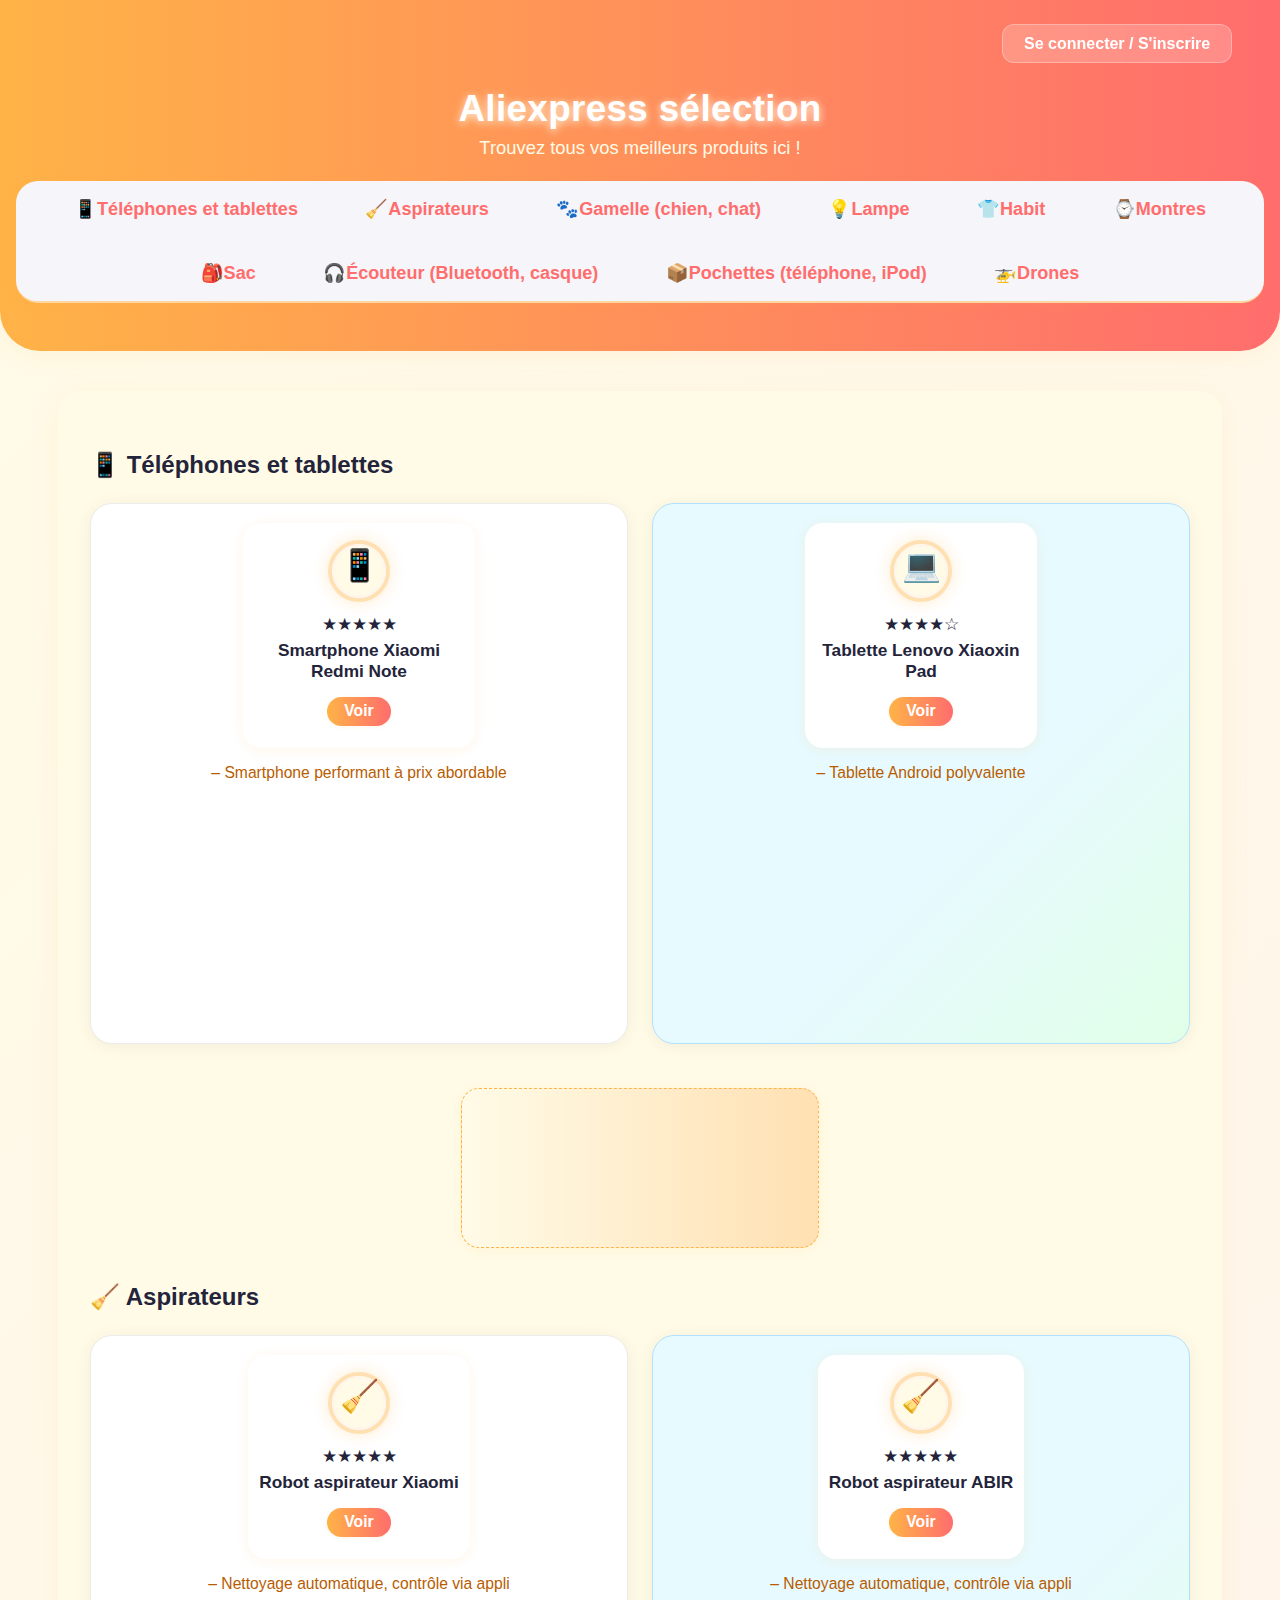
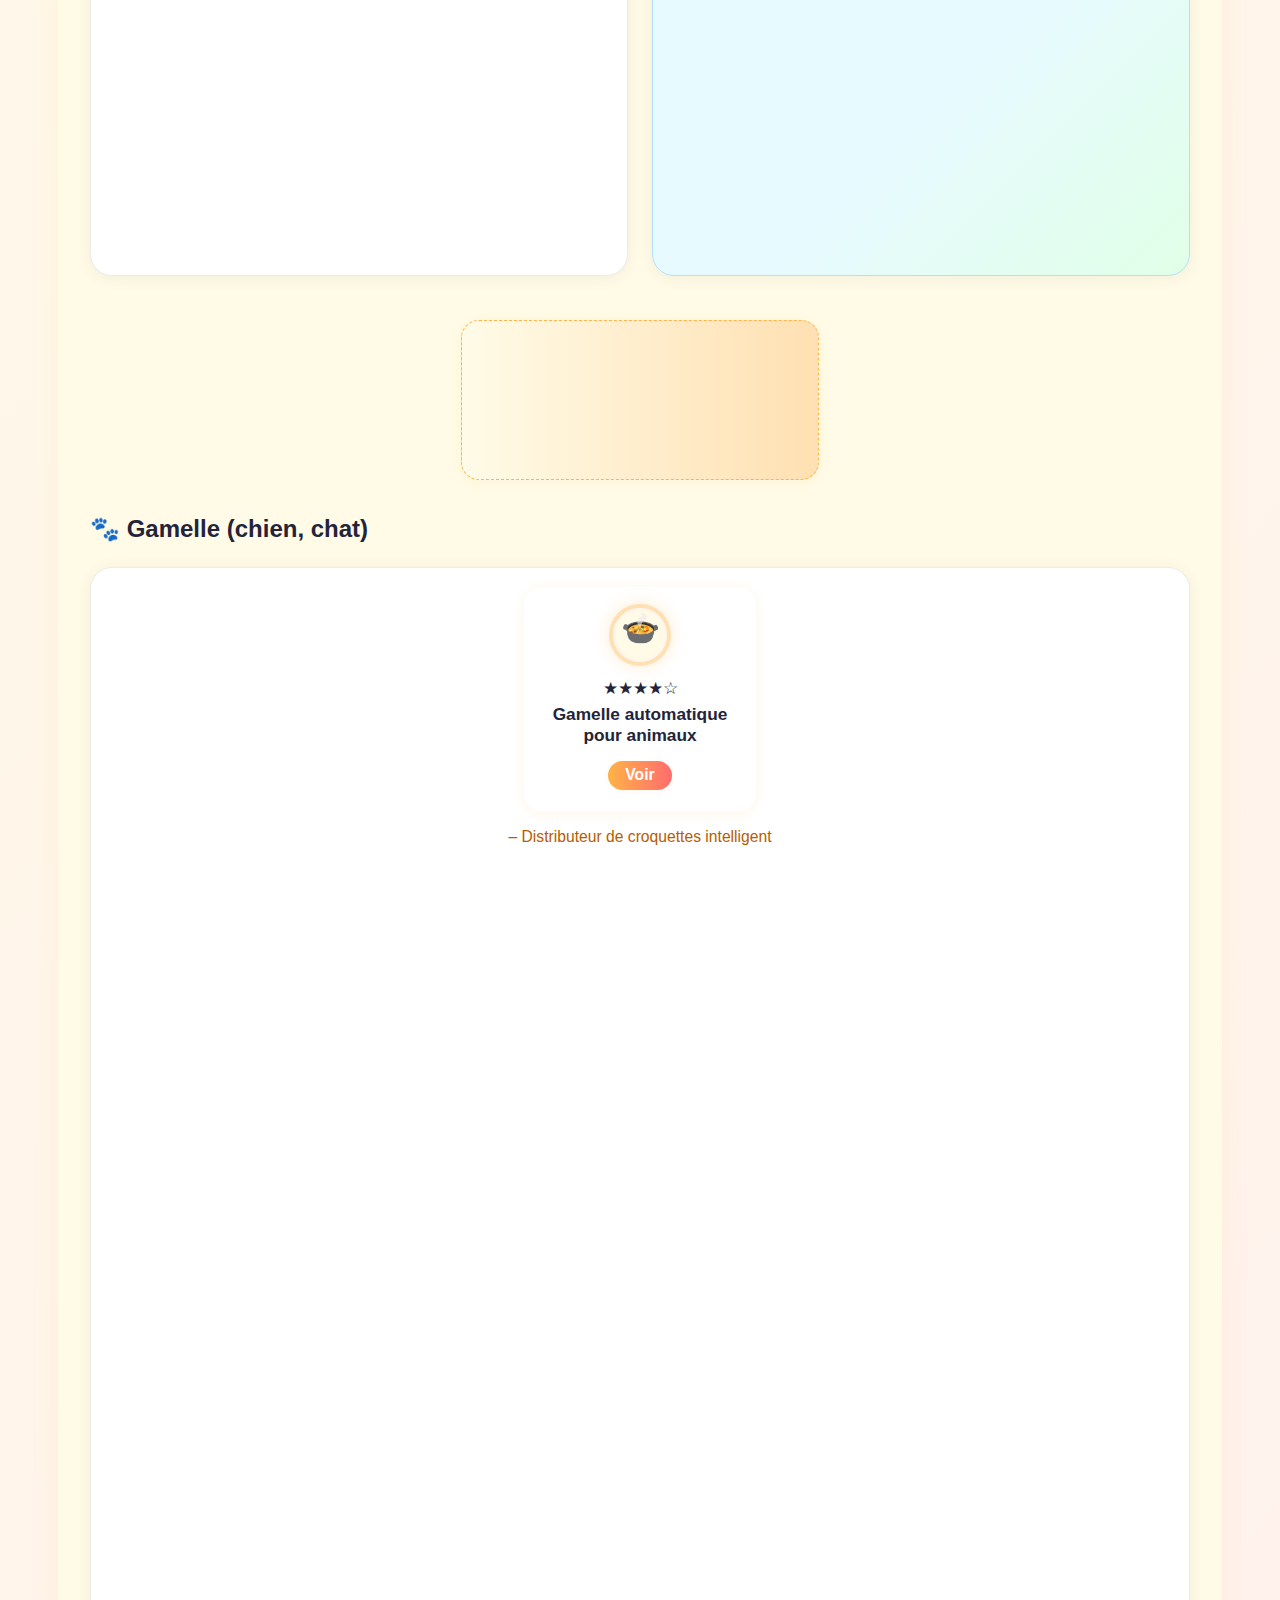
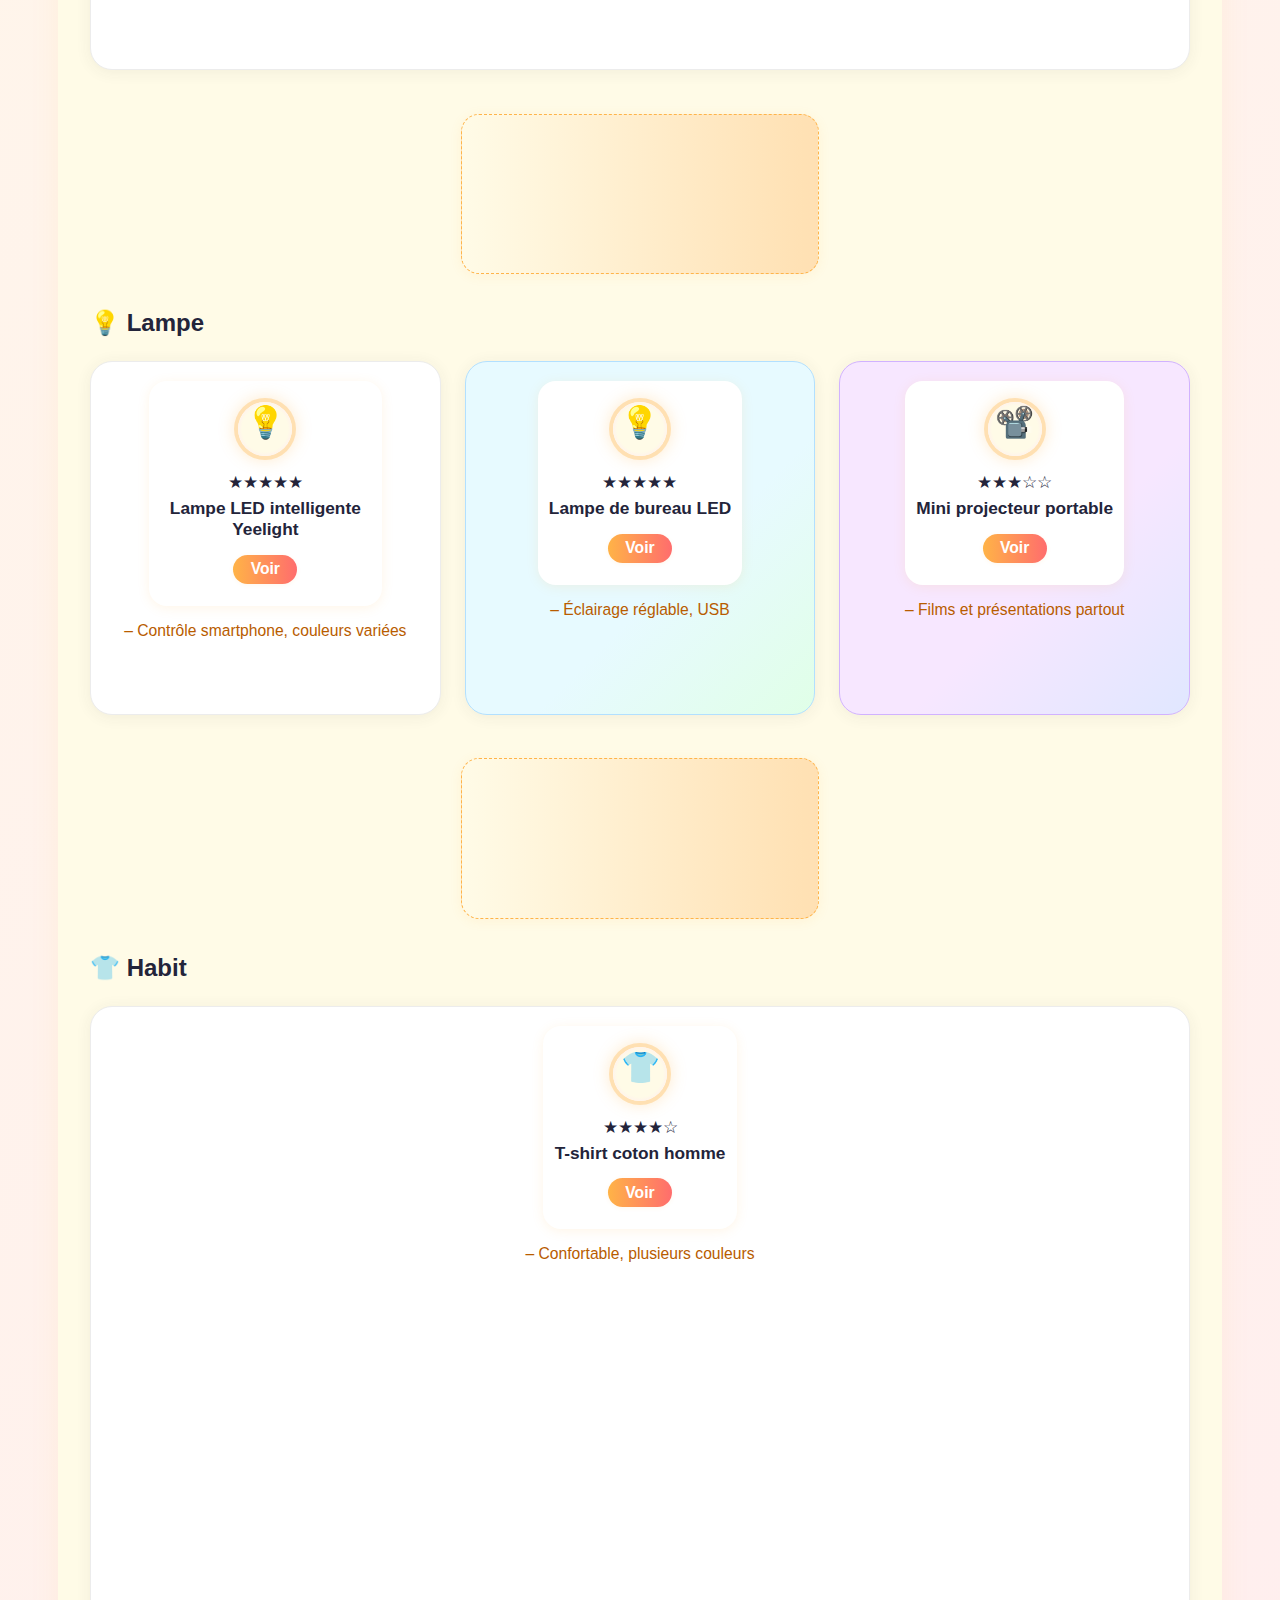
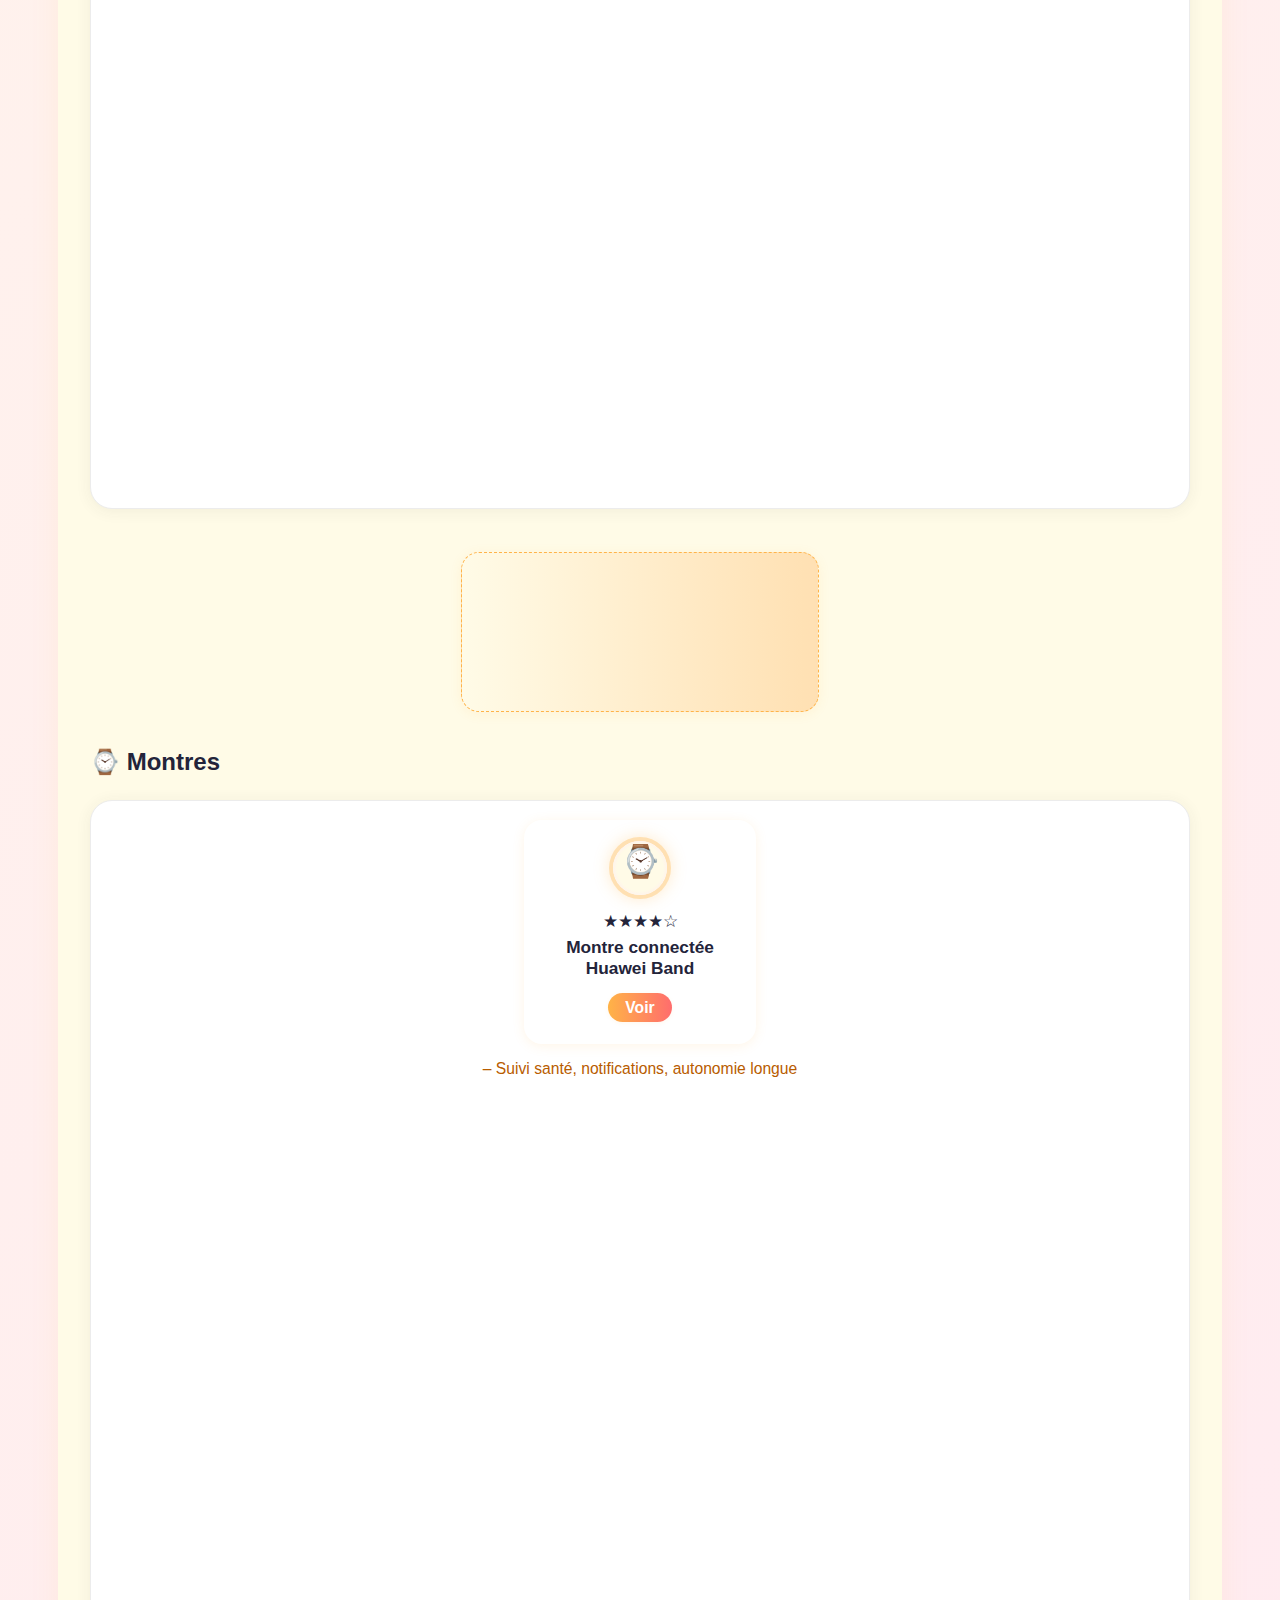
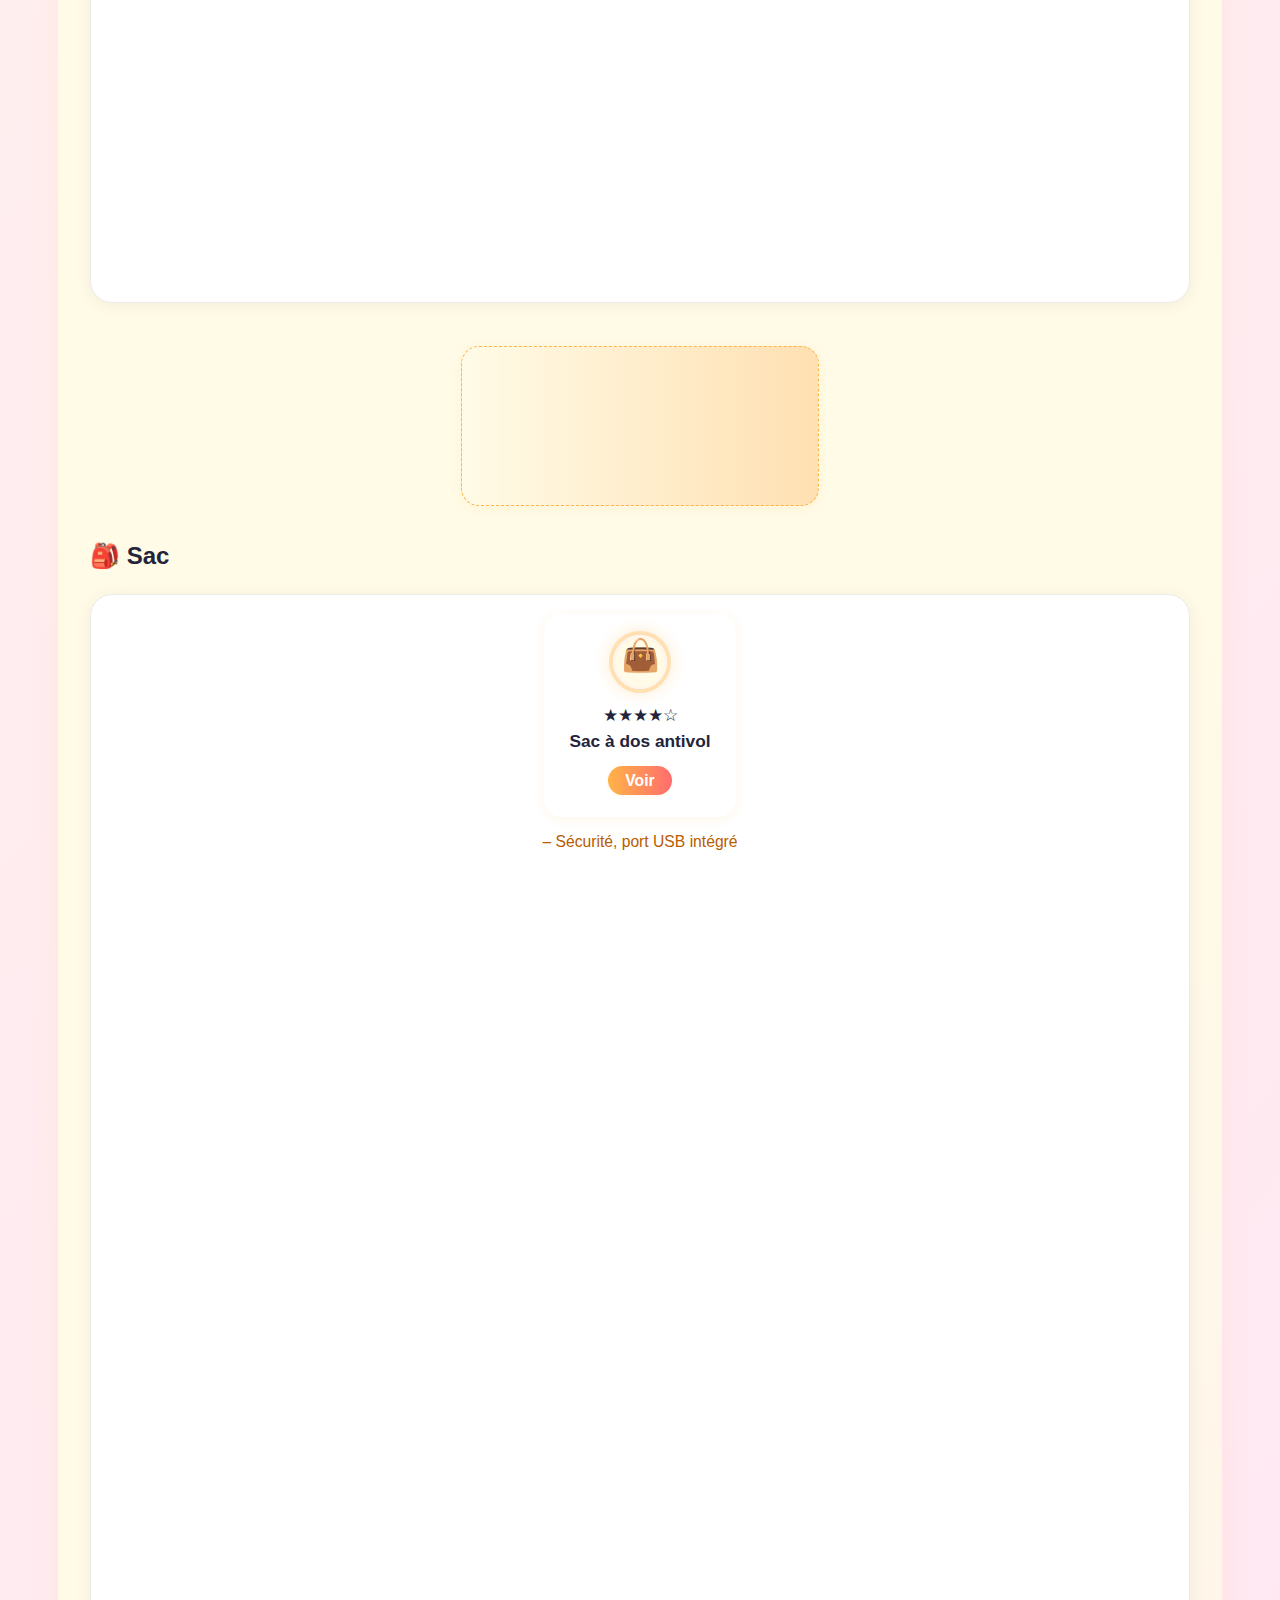
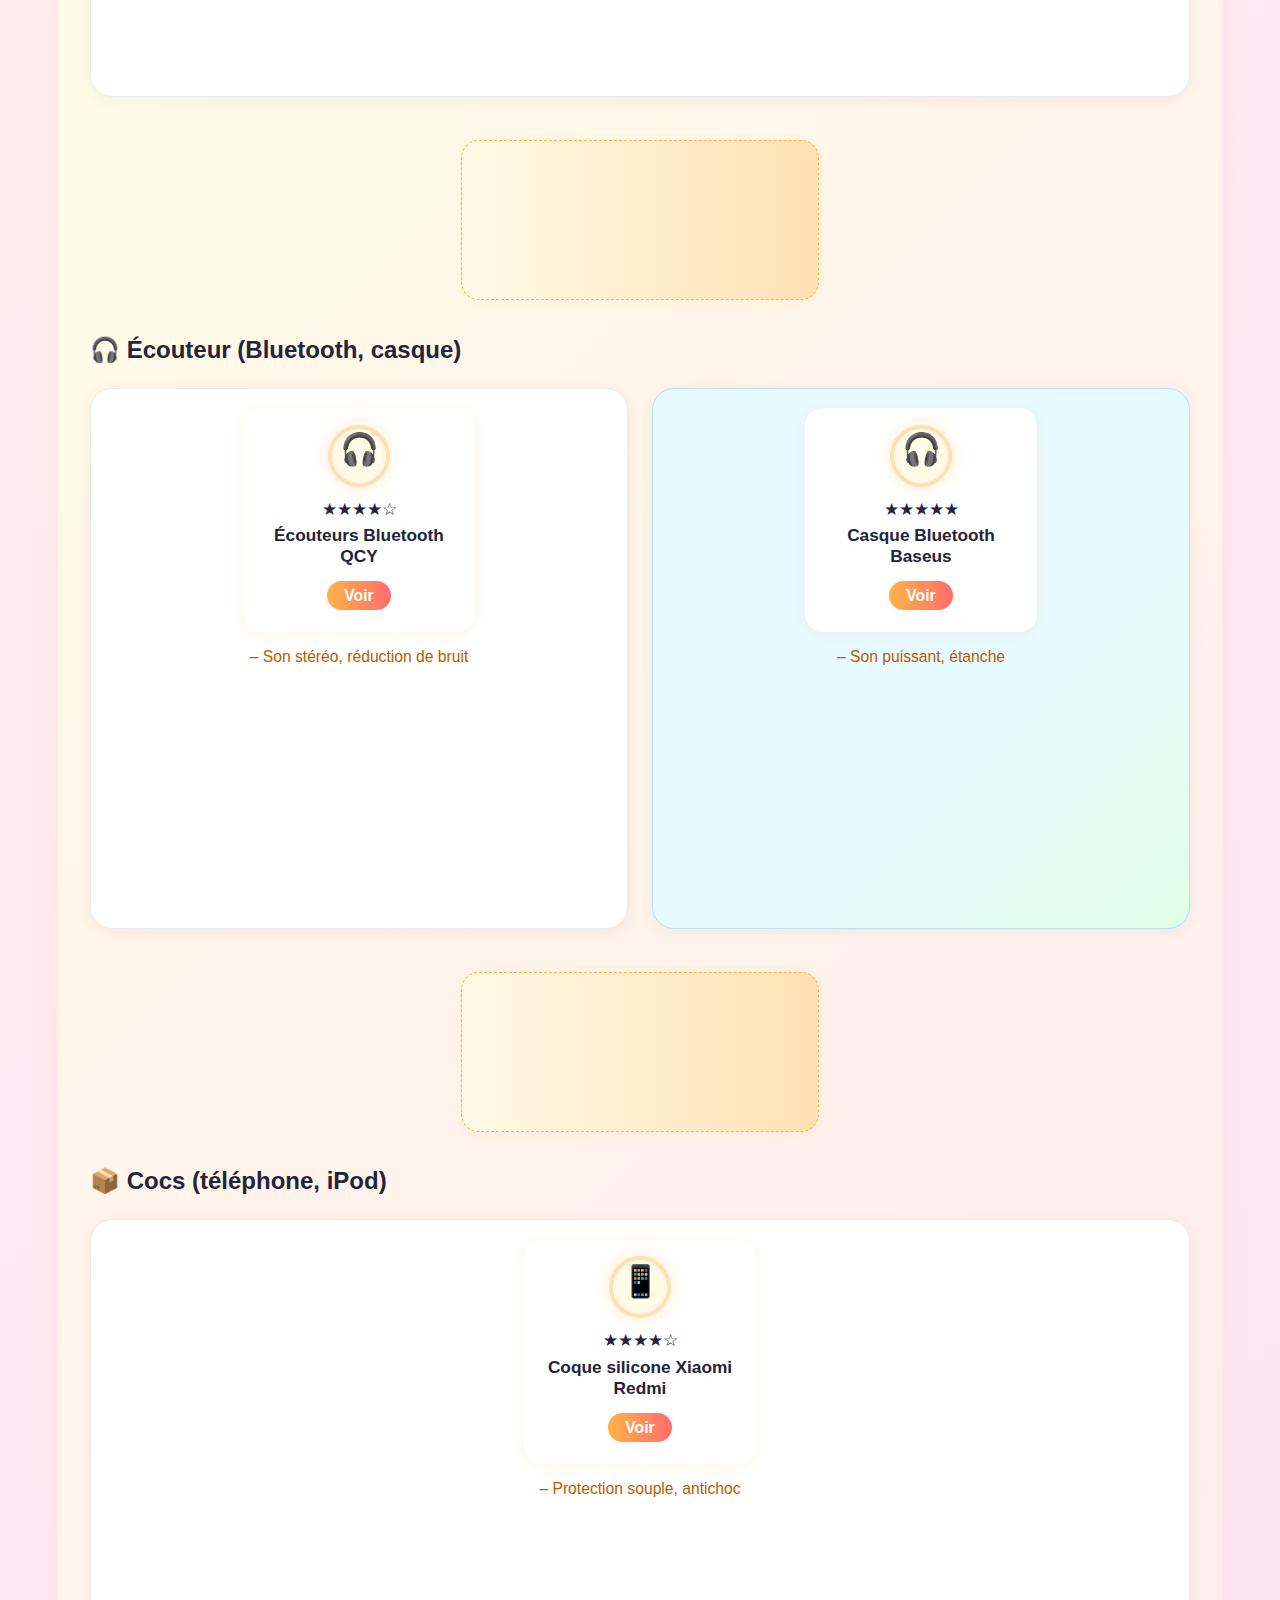
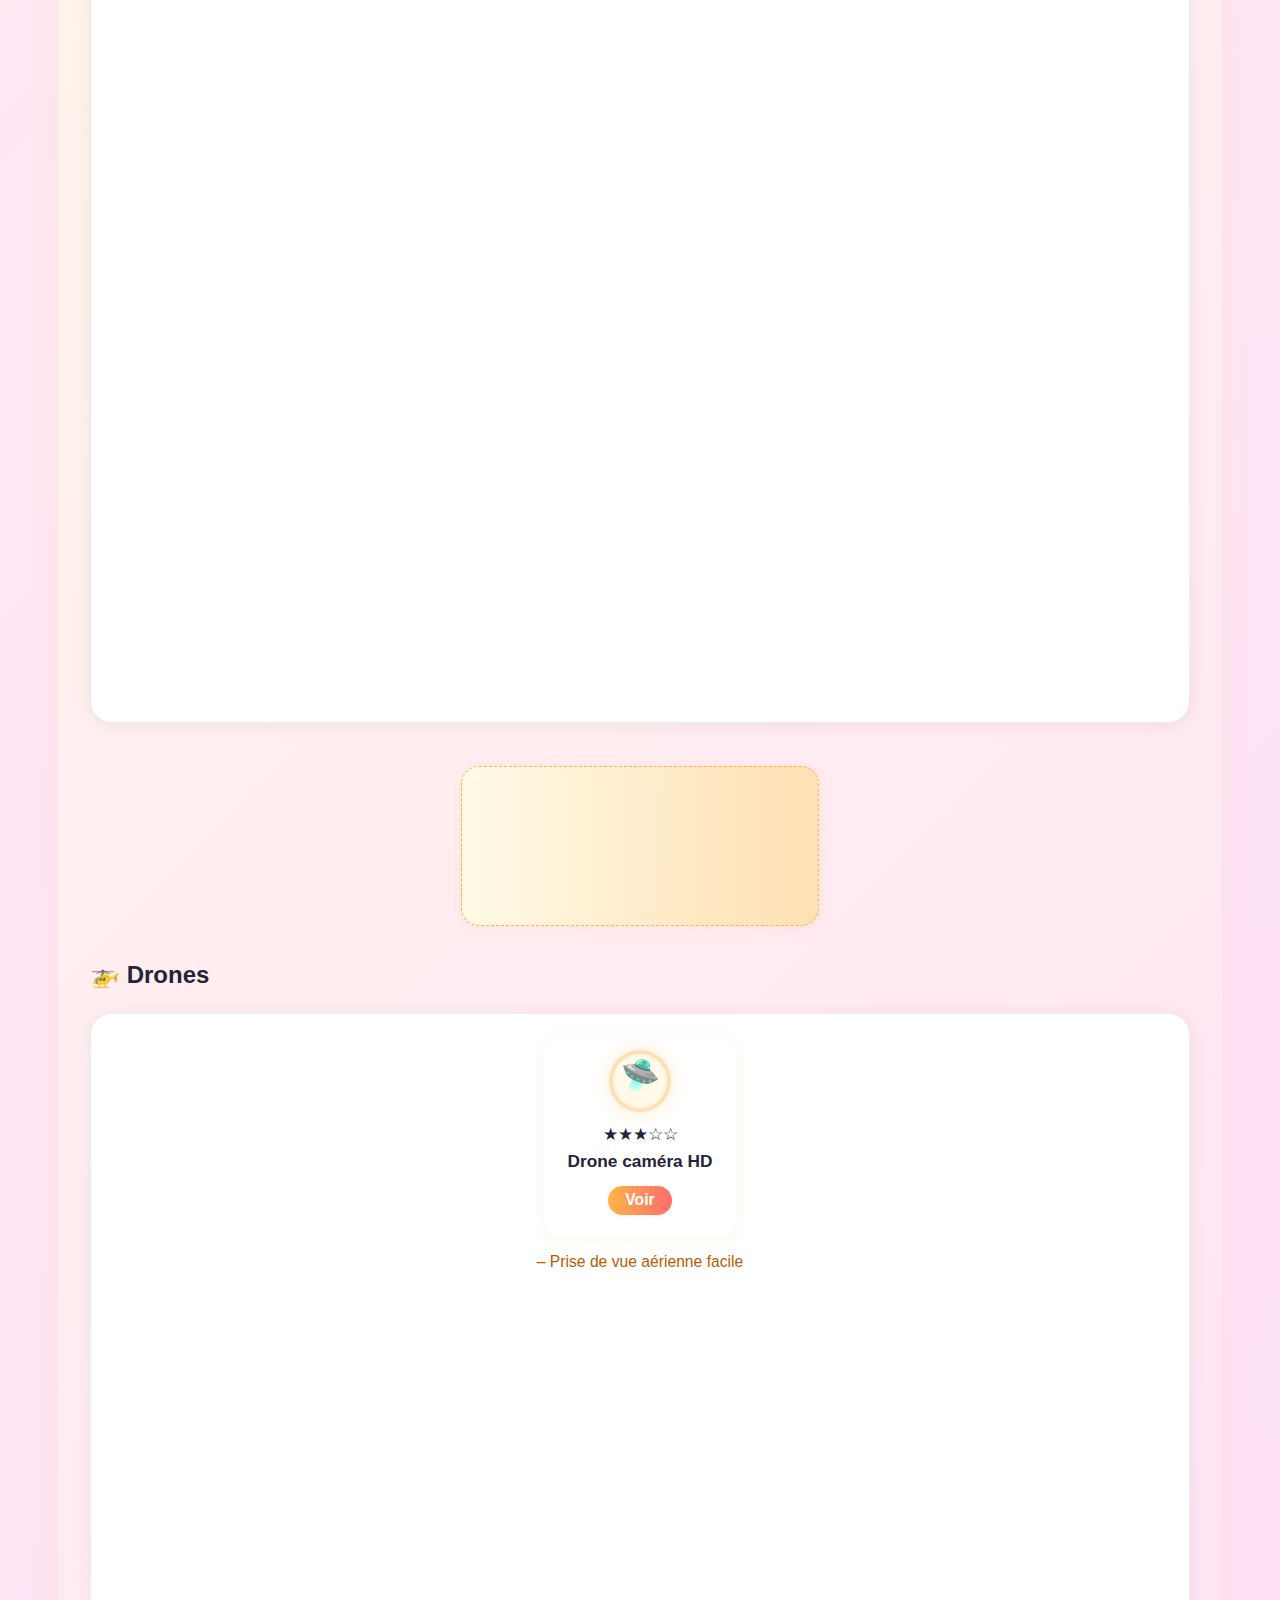
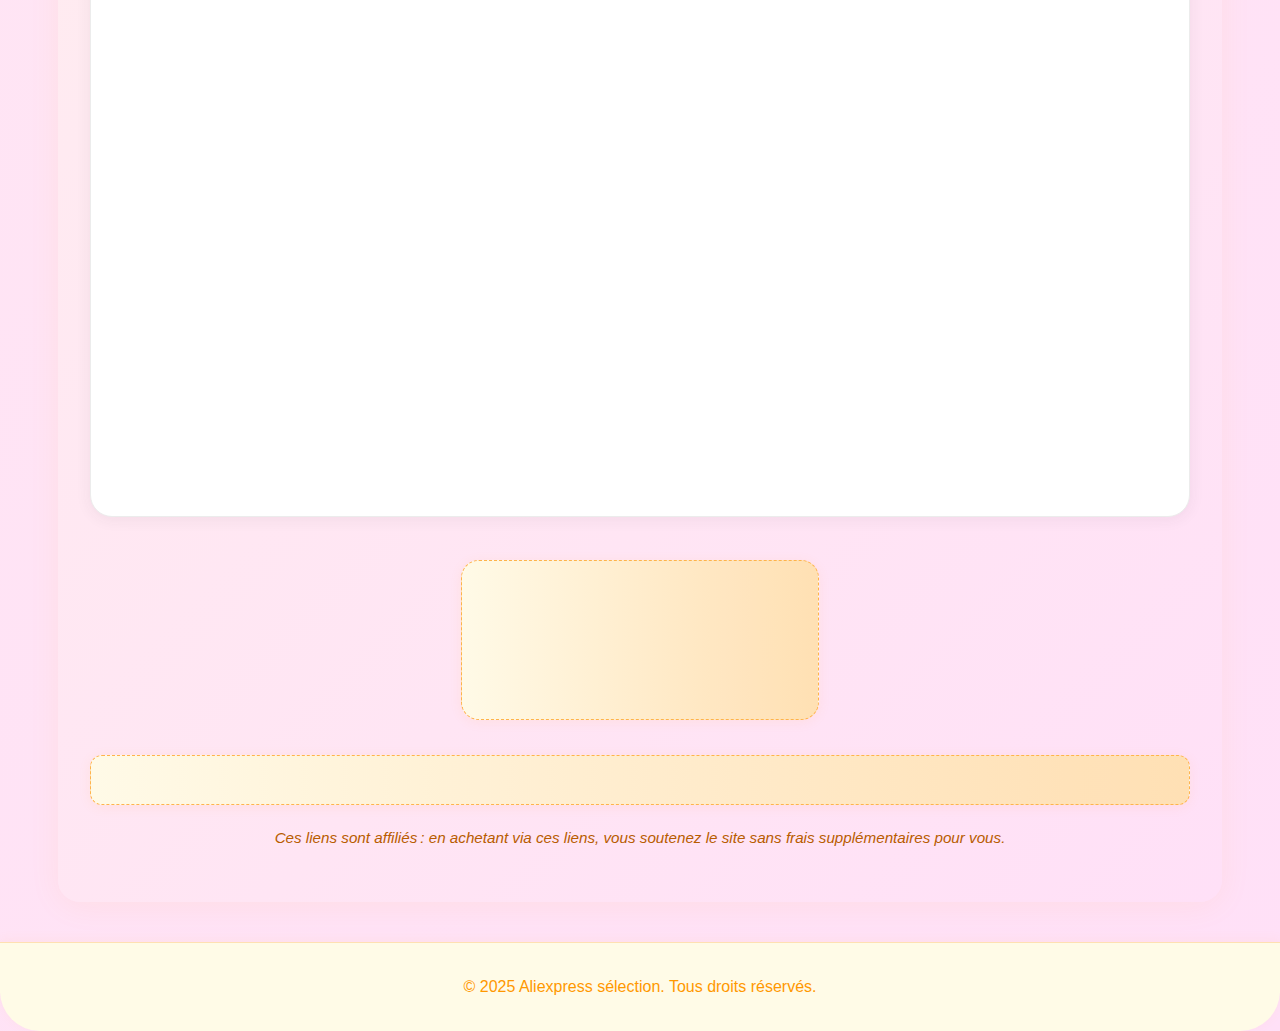
<file: index.html>
<!DOCTYPE html>
<html lang="fr">
<head>
    <meta charset="UTF-8">
    <meta name="viewport" content="width=device-width, initial-scale=1.0">
    <title>Aliexpress sélection – Bons Plans & Découvertes</title>
    <meta name="description" content="Trouvez tous vos meilleurs produits ici ! Sélection Aliexpress : smartphones, wearables, objets connectés, bons plans et avis.">
    <meta name="keywords" content="bons plans, high-tech, chine, aliexpress, xiaomi, huawei, qcy, tech, affiliation">
    <meta property="og:title" content="Aliexpress sélection – Bons Plans & Découvertes">
    <meta property="og:description" content="Trouvez tous vos meilleurs produits ici ! Sélection Aliexpress, bons plans et offres exclusives.">
    <meta property="og:type" content="website">
    <meta property="og:url" content="https://daniel-aki.github.io/Chine-Business/">
    <meta property="og:image" content="https://daniel-aki.github.io/Chine-Business/image-partage.jpg">
    <meta name="twitter:card" content="summary_large_image">
    <link rel="stylesheet" href="style.css">
</head>
<body>
    <header>
        <div class="top-bar">
            <a href="login.html" class="login-link">Se connecter / S'inscrire</a>
        </div>
        <h1>Aliexpress sélection</h1>
        <p>Trouvez tous vos meilleurs produits ici !</p>
        <nav class="main-categories">
            <ul>
                <li><a href="#cat-telephones"><span class="category-logo">📱</span> Téléphones et tablettes</a></li> 
                <li><a href="#cat-aspirateurs"><span class="category-logo">🧹</span> Aspirateurs</a></li>
                <li><a href="#cat-gamelle"><span class="category-logo">🐾</span> Gamelle (chien, chat)</a></li> 
                <li><a href="#cat-lampe"><span class="category-logo">💡</span> Lampe</a></li> 
                <li><a href="#cat-habit"><span class="category-logo">👕</span> Habit</a></li>
                <li><a href="#cat-montres"><span class="category-logo">⌚</span> Montres</a></li>
                <li><a href="#cat-sac"><span class="category-logo">🎒</span> Sac</a></li>
                <li><a href="#cat-ecouteur"><span class="category-logo">🎧</span> Écouteur (Bluetooth, casque)</a></li>
                <li><a href="#cat-pochettes"><span class="category-logo">📦</span> Pochettes (téléphone, iPod)</a></li>
                <li><a href="#cat-drones"><span class="category-logo">🚁</span> Drones</a></li>
            </ul>
        </nav> 
    </header>
    <main>
        <section id="cat-telephones" class="links">
            <h2><span class="category-logo">📱</span> Téléphones et tablettes</h2>
            <div class="product-grid">
               <div class="product-item">
                    <div class="product-inner">
                        <div class="product-icon-glow"><span>📱</span></div>
                        <div class="stars">★★★★★</div>
                        <a href="https://s.click.aliexpress.com/e/_oE6FNLC" target="_blank" rel="noopener noreferrer" class="product-title">Smartphone Xiaomi Redmi Note</a>
                        <div class="product-action"><span>Voir</span></div>
                    </div>
                    <span>– Smartphone performant à prix abordable</span>
                </div>
                <div class="product-item">
                    <div class="product-inner">
                        <div class="product-icon-glow"><span>💻</span></div>
                        <div class="stars">★★★★☆</div>
                        <a href="https://s.click.aliexpress.com/e/_oE6FNLC" target="_blank" rel="noopener noreferrer" class="product-title">Tablette Lenovo Xiaoxin Pad</a>
                        <div class="product-action"><span>Voir</span></div>
                    </div>
                    <span>– Tablette Android polyvalente</span>
                </div>
            </div>
        </section>
        <div class="ad-container adsense-block">
          <ins class="adsbygoogle"
               style="display:block"
               data-ad-client="ca-pub-xxxxxxxxxxxxxxxx"
               data-ad-slot="9876543210"
               data-ad-format="rectangle"
               data-full-width-responsive="true"></ins>
          <script>
            (adsbygoogle = window.adsbygoogle || []).push({});
          </script>
        </div>
        <section id="cat-aspirateurs" class="links">
            <h2><span class="category-logo">🧹</span> Aspirateurs</h2>
            <div class="product-grid">
                <div class="product-item">
                    <div class="product-inner">
                        <div class="product-icon-glow"><span>🧹</span></div>
                        <div class="stars">★★★★★</div>
                        <a href="https://s.click.aliexpress.com/e/_opXvnt8" target="_blank" rel="noopener noreferrer" class="product-title">Robot aspirateur Xiaomi</a>
                        <div class="product-action"><span>Voir</span></div>
                    </div>
                    <span>– Nettoyage automatique, contrôle via appli</span>
                </div>
                <div class="product-item">
                    <div class="product-inner">
                        <div class="product-icon-glow"><span>🧹</span></div>
                        <div class="stars">★★★★★</div>
                        <a href="https://s.click.aliexpress.com/e/_omUgCnM" target="_blank" rel="noopener noreferrer" class="product-title">Robot aspirateur ABIR</a>
                        <div class="product-action"><span>Voir</span></div>
                    </div>
                    <span>– Nettoyage automatique, contrôle via appli</span>
                </div>
            </div>
        </section>
        <div class="ad-container adsense-block">
          <ins class="adsbygoogle"
               style="display:block"
               data-ad-client="ca-pub-xxxxxxxxxxxxxxxx"
               data-ad-slot="9876543210"
               data-ad-format="rectangle"
               data-full-width-responsive="true"></ins>
          <script>
            (adsbygoogle = window.adsbygoogle || []).push({});
          </script>
        </div>
        <section id="cat-gamelle" class="links">
            <h2><span class="category-logo">🐾</span> Gamelle (chien, chat)</h2>
            <div class="product-grid">
                <div class="product-item">
                    <div class="product-inner">
                        <div class="product-icon-glow"><span>🍲</span></div>
                        <div class="stars">★★★★☆</div>
                        <a href="https://s.click.aliexpress.com/e/_oF6m9We" target="_blank" rel="noopener noreferrer" class="product-title">Gamelle automatique pour animaux</a>
                        <div class="product-action"><span>Voir</span></div>
                    </div>
                    <span>– Distributeur de croquettes intelligent</span>
                </div>
            </div>
        </section>
        <div class="ad-container adsense-block">
          <ins class="adsbygoogle"
               style="display:block"
               data-ad-client="ca-pub-xxxxxxxxxxxxxxxx"
               data-ad-slot="9876543210"
               data-ad-format="rectangle"
               data-full-width-responsive="true"></ins>
          <script>
            (adsbygoogle = window.adsbygoogle || []).push({});
          </script>
        </div>
        <section id="cat-lampe" class="links">
            <h2><span class="category-logo">💡</span> Lampe</h2>
            <div class="product-grid">
                <div class="product-item">
                    <div class="product-inner">
                        <div class="product-icon-glow"><span>💡</span></div>
                        <div class="stars">★★★★★</div>
                        <a href="https://s.click.aliexpress.com/e/_oE9g7FY" target="_blank" rel="noopener noreferrer" class="product-title">Lampe LED intelligente Yeelight</a>
                        <div class="product-action"><span>Voir</span></div>
                    </div>
                    <span>– Contrôle smartphone, couleurs variées</span>
                </div>
                <div class="product-item">
                    <div class="product-inner">
                        <div class="product-icon-glow"><span>💡</span></div>
                        <div class="stars">★★★★★</div>
                        <a href="https://s.click.aliexpress.com/e/_okv0jsS" target="_blank" rel="noopener noreferrer" class="product-title">Lampe de bureau LED</a>
                        <div class="product-action"><span>Voir</span></div>
                    </div>
                    <span>– Éclairage réglable, USB</span>
                </div>
                <div class="product-item">
                    <div class="product-inner">
                        <div class="product-icon-glow"><span>📽️</span></div>
                        <div class="stars">★★★☆☆</div>
                        <a href="https://s.click.aliexpress.com/e/_oCoSf58" target="_blank" rel="noopener noreferrer" class="product-title">Mini projecteur portable</a>
                        <div class="product-action"><span>Voir</span></div>
                    </div>
                    <span>– Films et présentations partout</span>
                </div>
            </div>
        </section>
        <div class="ad-container adsense-block">
          <ins class="adsbygoogle"
               style="display:block"
               data-ad-client="ca-pub-xxxxxxxxxxxxxxxx"
               data-ad-slot="9876543210"
               data-ad-format="rectangle"
               data-full-width-responsive="true"></ins>
          <script>
            (adsbygoogle = window.adsbygoogle || []).push({});
          </script>
        </div>
        <section id="cat-habit" class="links">
            <h2><span class="category-logo">👕</span> Habit</h2>
            <div class="product-grid">
                <div class="product-item">
                    <div class="product-inner">
                        <div class="product-icon-glow"><span>👕</span></div>
                        <div class="stars">★★★★☆</div>
                        <a href="https://s.click.aliexpress.com/e/_oFt2PD4" target="_blank" rel="noopener noreferrer" class="product-title">T-shirt coton homme</a>
                        <div class="product-action"><span>Voir</span></div>
                    </div>
                    <span>– Confortable, plusieurs couleurs</span>
                </div>
            </div>
        </section>
        <div class="ad-container adsense-block">
          <ins class="adsbygoogle"
               style="display:block"
               data-ad-client="ca-pub-xxxxxxxxxxxxxxxx"
               data-ad-slot="9876543210"
               data-ad-format="rectangle"
               data-full-width-responsive="true"></ins>
          <script>
            (adsbygoogle = window.adsbygoogle || []).push({});
          </script>
        </div>
        <section id="cat-montres" class="links">
            <h2><span class="category-logo">⌚</span> Montres</h2>
            <div class="product-grid">
                <div class="product-item">
                    <div class="product-inner">
                        <div class="product-icon-glow"><span>⌚</span></div>
                        <div class="stars">★★★★☆</div>
                        <a href="https://s.click.aliexpress.com/e/_oFt2PD4" target="_blank" rel="noopener noreferrer" class="product-title">Montre connectée Huawei Band</a>
                        <div class="product-action"><span>Voir</span></div>
                    </div>
                    <span>– Suivi santé, notifications, autonomie longue</span>
                </div>
            </div>
        </section>
        <div class="ad-container adsense-block">
          <ins class="adsbygoogle"
               style="display:block"
               data-ad-client="ca-pub-xxxxxxxxxxxxxxxx"
               data-ad-slot="9876543210"
               data-ad-format="rectangle"
               data-full-width-responsive="true"></ins>
          <script>
            (adsbygoogle = window.adsbygoogle || []).push({}); 
          </script>
        </div>
        <section id="cat-sac" class="links">
            <h2><span class="category-logo">🎒</span> Sac</h2>
            <div class="product-grid">
                <div class="product-item">
                    <div class="product-inner">
                        <div class="product-icon-glow"><span>👜</span></div>
                        <div class="stars">★★★★☆</div>
                        <a href="https://s.click.aliexpress.com/e/_oFt2PD4" target="_blank" rel="noopener noreferrer" class="product-title">Sac à dos antivol</a>
                        <div class="product-action"><span>Voir</span></div>
                    </div>
                    <span>– Sécurité, port USB intégré</span>
                </div>
            </div>
        </section>
        <div class="ad-container adsense-block">
          <ins class="adsbygoogle"
               style="display:block"
               data-ad-client="ca-pub-xxxxxxxxxxxxxxxx"
               data-ad-slot="9876543210"
               data-ad-format="rectangle"
               data-full-width-responsive="true"></ins>
          <script>
            (adsbygoogle = window.adsbygoogle || []).push({});
          </script>
        </div>
        <section id="cat-ecouteur" class="links">
            <h2><span class="category-logo">🎧</span> Écouteur (Bluetooth, casque)</h2>
            <div class="product-grid">
               <div class="product-item">
                    <div class="product-inner">
                        <div class="product-icon-glow"><span>🎧</span></div>
                        <div class="stars">★★★★☆</div>
                        <a href="https://s.click.aliexpress.com/e/_oCzMqUQ" target="_blank" rel="noopener noreferrer" class="product-title">Écouteurs Bluetooth QCY</a>
                        <div class="product-action"><span>Voir</span></div>
                    </div>
                    <span>– Son stéréo, réduction de bruit</span>
                </div>
                <div class="product-item">
                    <div class="product-inner">
                        <div class="product-icon-glow"><span>🎧</span></div>
                        <div class="stars">★★★★★</div>
                        <a href="https://s.click.aliexpress.com/e/_okj1BdU" target="_blank" rel="noopener noreferrer" class="product-title">Casque Bluetooth Baseus</a>
                        <div class="product-action"><span>Voir</span></div>
                    </div>
                    <span>– Son puissant, étanche</span>
                </div>
            </div>
        </section>
        <div class="ad-container adsense-block">
          <ins class="adsbygoogle"
               style="display:block"
               data-ad-client="ca-pub-xxxxxxxxxxxxxxxx"
               data-ad-slot="9876543210"
               data-ad-format="rectangle"
               data-full-width-responsive="true"></ins>
          <script>
            (adsbygoogle = window.adsbygoogle || []).push({}); 
          </script>
        </div>
        <section id="cat-pochettes" class="links">
            <h2><span class="category-logo">📦</span> Cocs (téléphone, iPod)</h2>
            <div class="product-grid">
               <div class="product-item">
                    <div class="product-inner">
                        <div class="product-icon-glow"><span>📱</span></div>
                        <div class="stars">★★★★☆</div>
                        <a href="https://s.click.aliexpress.com/e/_oE6FNLC" target="_blank" rel="noopener noreferrer" class="product-title">Coque silicone Xiaomi Redmi</a>
                        <div class="product-action"><span>Voir</span></div>
                    </div>
                    <span>– Protection souple, antichoc</span>
                </div>
            </div>
        </section>
        <div class="ad-container adsense-block">
          <ins class="adsbygoogle"
               style="display:block"
               data-ad-client="ca-pub-xxxxxxxxxxxxxxxx"
               data-ad-slot="9876543210"
               data-ad-format="rectangle"
               data-full-width-responsive="true"></ins>
          <script>
            (adsbygoogle = window.adsbygoogle || []).push({});
          </script>
        </div>
        <section id="cat-drones" class="links">
            <h2><span class="category-logo">🚁</span> Drones</h2>
            <div class="product-grid">
               <div class="product-item">
                    <div class="product-inner">
                        <div class="product-icon-glow"><span>🛸</span></div>
                        <div class="stars">★★★☆☆</div>
                        <a href="https://s.click.aliexpress.com/e/_oCoSf58" target="_blank" rel="noopener noreferrer" class="product-title">Drone caméra HD</a>
                        <div class="product-action"><span>Voir</span></div>
                    </div>
                    <span>– Prise de vue aérienne facile</span>
                </div>
            </div>
        </section>
        <div class="ad-container adsense-block">
          <ins class="adsbygoogle"
               style="display:block"
               data-ad-client="ca-pub-xxxxxxxxxxxxxxxx"
               data-ad-slot="9876543210"
               data-ad-format="rectangle"
               data-full-width-responsive="true"></ins>
          <script>
            (adsbygoogle = window.adsbygoogle || []).push({});
          </script>
        </div>
        <div class="ad-container adsense-placeholder">
            <ins class="adsbygoogle"
                 style="display:block"
                 data-ad-client="ca-pub-xxxxxxxxxxxxxxxx"
                 data-ad-slot="9876543210" 
                 data-ad-format="auto"
                 data-full-width-responsive="true"></ins>
            <script>
                 (adsbygoogle = window.adsbygoogle || []).push({});
            </script>
        </div>
        <p class="affiliate-note">Ces liens sont affiliés : en achetant via ces liens, vous soutenez le site sans frais supplémentaires pour vous.</p>
    </main>
    <footer>
        <p>&copy; 2025 Aliexpress sélection. Tous droits réservés.</p>
    </footer>
    <script src="script.js"></script>
</body>
</html>
</html>
</file>
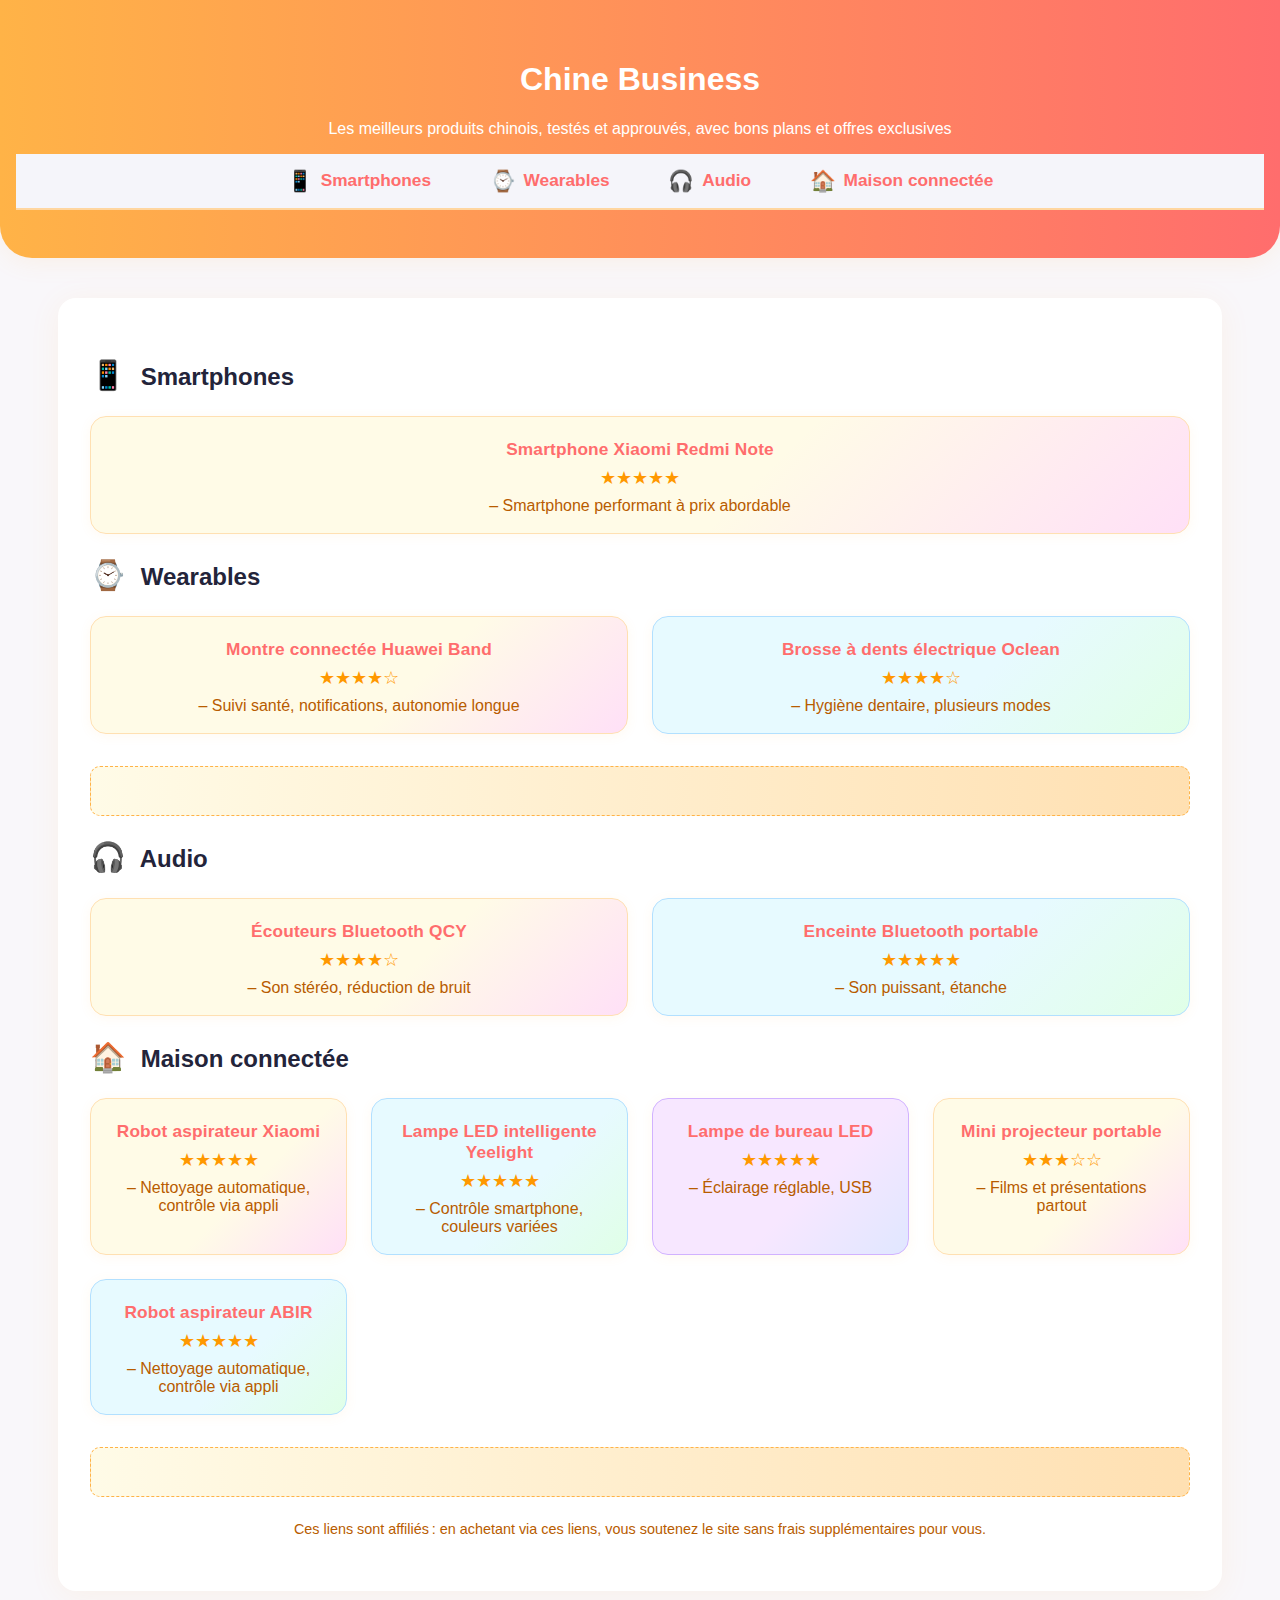
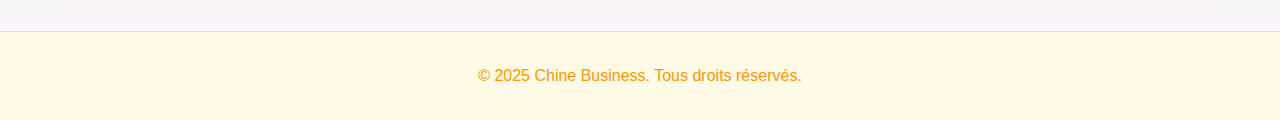
<file: site-adsense/index.html>
<!DOCTYPE html>
<html lang="fr">
<head>
    <meta charset="UTF-8">
    <meta name="viewport" content="width=device-width, initial-scale=1.0">
    <title>Chine Business – Bons Plans & Découvertes</title>
    <link rel="stylesheet" href="style.css">
    <!-- Code de vérification AdSense (à remplacer par votre ID éditeur) -->
    <script async src="https://pagead2.googlesyndication.com/pagead/js/adsbygoogle.js?client=ca-pub-xxxxxxxxxxxxxxxx"
     crossorigin="anonymous"></script>
</head>
<body>
    <header>
        <h1>Chine Business</h1>
        <p>Les meilleurs produits chinois, testés et approuvés, avec bons plans et offres exclusives</p>
        <nav class="main-categories">
            <ul>
                <li><a href="#cat-smartphones"><span class="cat-icon">📱</span> Smartphones</a></li>
                <li><a href="#cat-wearables"><span class="cat-icon">⌚</span> Wearables</a></li>
                <li><a href="#cat-audio"><span class="cat-icon">🎧</span> Audio</a></li>
                <li><a href="#cat-maison"><span class="cat-icon">🏠</span> Maison connectée</a></li>
            </ul>
        </nav>
    </header>
    <div id="not-found-message" style="display:none;text-align:center;padding:3rem 1rem;font-size:1.3em;color:#ff6d6d;">
        <p>Désolé, la page que vous essayez d'atteindre n'a pu être trouvée :(</p>
    </div>
    <script>
    // Affiche le message "not found" si l'URL contient ?404 ou #404
    window.addEventListener('DOMContentLoaded', function() {
      if (window.location.search.includes('404') || window.location.hash.includes('404')) {
        document.body.querySelector('main').style.display = 'none';
        document.body.querySelector('footer').style.display = 'none';
        document.getElementById('not-found-message').style.display = 'block';
      }
    });
    </script>
    <main>
        <section id="cat-smartphones" class="links">
            <h2><span class="cat-icon">📱</span> Smartphones</h2>
            <div class="product-grid">
                <div class="product-item"><a href="https://s.click.aliexpress.com/e/_oE6FNLC" target="_blank">Smartphone Xiaomi Redmi Note</a><div class="stars">★★★★★</div><span>– Smartphone performant à prix abordable</span></div>
            </div>
        </section>
        <section id="cat-wearables" class="links">
            <h2><span class="cat-icon">⌚</span> Wearables</h2>
            <div class="product-grid">
                <div class="product-item"><a href="https://s.click.aliexpress.com/e/_oFt2PD4" target="_blank">Montre connectée Huawei Band</a><div class="stars">★★★★☆</div><span>– Suivi santé, notifications, autonomie longue</span></div>
                <div class="product-item"><a href="https://s.click.aliexpress.com/e/_oF6m9We" target="_blank">Brosse à dents électrique Oclean</a><div class="stars">★★★★☆</div><span>– Hygiène dentaire, plusieurs modes</span></div>
            </div>
        </section>

        <!-- Emplacement pour la publicité AdSense (In-article) -->
        <div class="ad-container adsense-placeholder">
            <!-- Bloc d'annonce AdSense - Pensez à utiliser un ID de slot différent pour chaque emplacement -->
            <ins class="adsbygoogle"
                 style="display:block"
                 data-ad-client="ca-pub-xxxxxxxxxxxxxxxx"
                 data-ad-slot="9876543210" 
                 data-ad-format="auto"
                 data-full-width-responsive="true"></ins>
            <script>
                 (adsbygoogle = window.adsbygoogle || []).push({});
            </script>
        </div>

        <section id="cat-audio" class="links">
            <h2><span class="cat-icon">🎧</span> Audio</h2>
            <div class="product-grid">
                <div class="product-item"><a href="https://s.click.aliexpress.com/e/_oCzMqUQ" target="_blank">Écouteurs Bluetooth QCY</a><div class="stars">★★★★☆</div><span>– Son stéréo, réduction de bruit</span></div>
                <div class="product-item"><a href="https://s.click.aliexpress.com/e/_okj1BdU" target="_blank">Enceinte Bluetooth portable</a><div class="stars">★★★★★</div><span>– Son puissant, étanche</span></div>
            </div>
        </section>
        <section id="cat-maison" class="links">
            <h2><span class="cat-icon">🏠</span> Maison connectée</h2>
            <div class="product-grid">
                <div class="product-item"><a href="https://s.click.aliexpress.com/e/_opXvnt8" target="_blank">Robot aspirateur Xiaomi</a><div class="stars">★★★★★</div><span>– Nettoyage automatique, contrôle via appli</span></div>
                <div class="product-item"><a href="https://s.click.aliexpress.com/e/_oE9g7FY" target="_blank">Lampe LED intelligente Yeelight</a><div class="stars">★★★★★</div><span>– Contrôle smartphone, couleurs variées</span></div>
                <div class="product-item"><a href="https://s.click.aliexpress.com/e/_okv0jsS" target="_blank">Lampe de bureau LED</a><div class="stars">★★★★★</div><span>– Éclairage réglable, USB</span></div>
                <div class="product-item"><a href="https://s.click.aliexpress.com/e/_oCoSf58" target="_blank">Mini projecteur portable</a><div class="stars">★★★☆☆</div><span>– Films et présentations partout</span></div>
                <div class="product-item"><a href="https://s.click.aliexpress.com/e/_omUgCnM" target="_blank">Robot aspirateur ABIR</a><div class="stars">★★★★★</div><span>– Nettoyage automatique, contrôle via appli</span></div>
            </div>
        </section>
        <!-- Emplacement pour la publicité AdSense -->
        <div class="ad-container adsense-placeholder">
            <!-- Bloc d'annonce AdSense - N'oubliez pas de remplacer les ID client et slot ! -->
            <ins class="adsbygoogle"
                 style="display:block"
                 data-ad-client="ca-pub-xxxxxxxxxxxxxxxx"
                 data-ad-slot="1234567890"
                 data-ad-format="auto"
                 data-full-width-responsive="true"></ins>
            <script>
                 (adsbygoogle = window.adsbygoogle || []).push({});
            </script>
        </div>
        <p class="affiliate-note" style="text-align: center; margin-top: 1rem; font-size: 0.9rem; color: var(--color-text-light);">
            Ces liens sont affiliés : en achetant via ces liens, vous soutenez le site sans frais supplémentaires pour vous.
        </p>
    </main>
    <footer>
        <p>&copy; 2025 Chine Business. Tous droits réservés.</p>
    </footer>
</body>
</html>
</file>
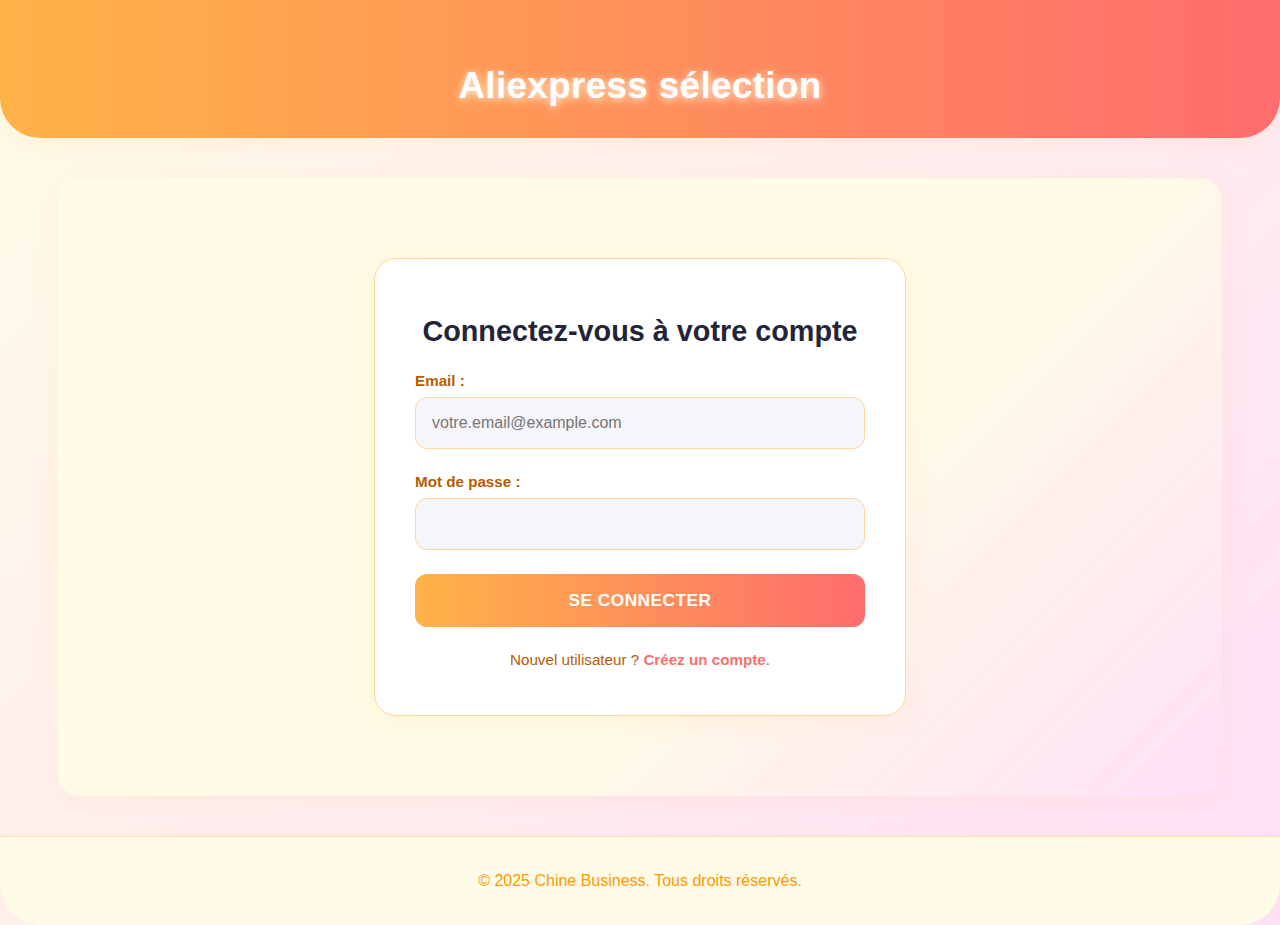
<file: login.html>
<!DOCTYPE html>
<html lang="fr">
<head>
    <meta charset="UTF-8">
    <meta name="viewport" content="width=device-width, initial-scale=1.0">
    <title>Connexion - Aliexpress sélection</title>
    <meta name="description" content="Connectez-vous pour accéder à votre compte.">
    <link rel="stylesheet" href="style.css">
</head>
<body>
    <header>
        <h1><a href="index.html">Aliexpress sélection</a></h1>
    </header>
    <main>
        <section class="login-section">
            <h2>Connectez-vous à votre compte</h2>
            <form id="login-form" action="/login" method="POST">
                <div class="form-group">
                    <label for="email">Email :</label>
                    <input type="email" id="email" name="email" placeholder="votre.email@example.com" required>
                </div>
                <div class="form-group">
                    <label for="password">Mot de passe :</label>
                    <input type="password" id="password" name="password" required>
                </div>
                <button type="submit">Se connecter</button>
            </form>
            <p class="form-switch">Nouvel utilisateur ? <a href="signup.html">Créez un compte</a>.</p>
        </section>
    </main>
    <footer>
        <p>&copy; 2025 Chine Business. Tous droits réservés.</p>
    </footer>
</body>
</html>
</file>
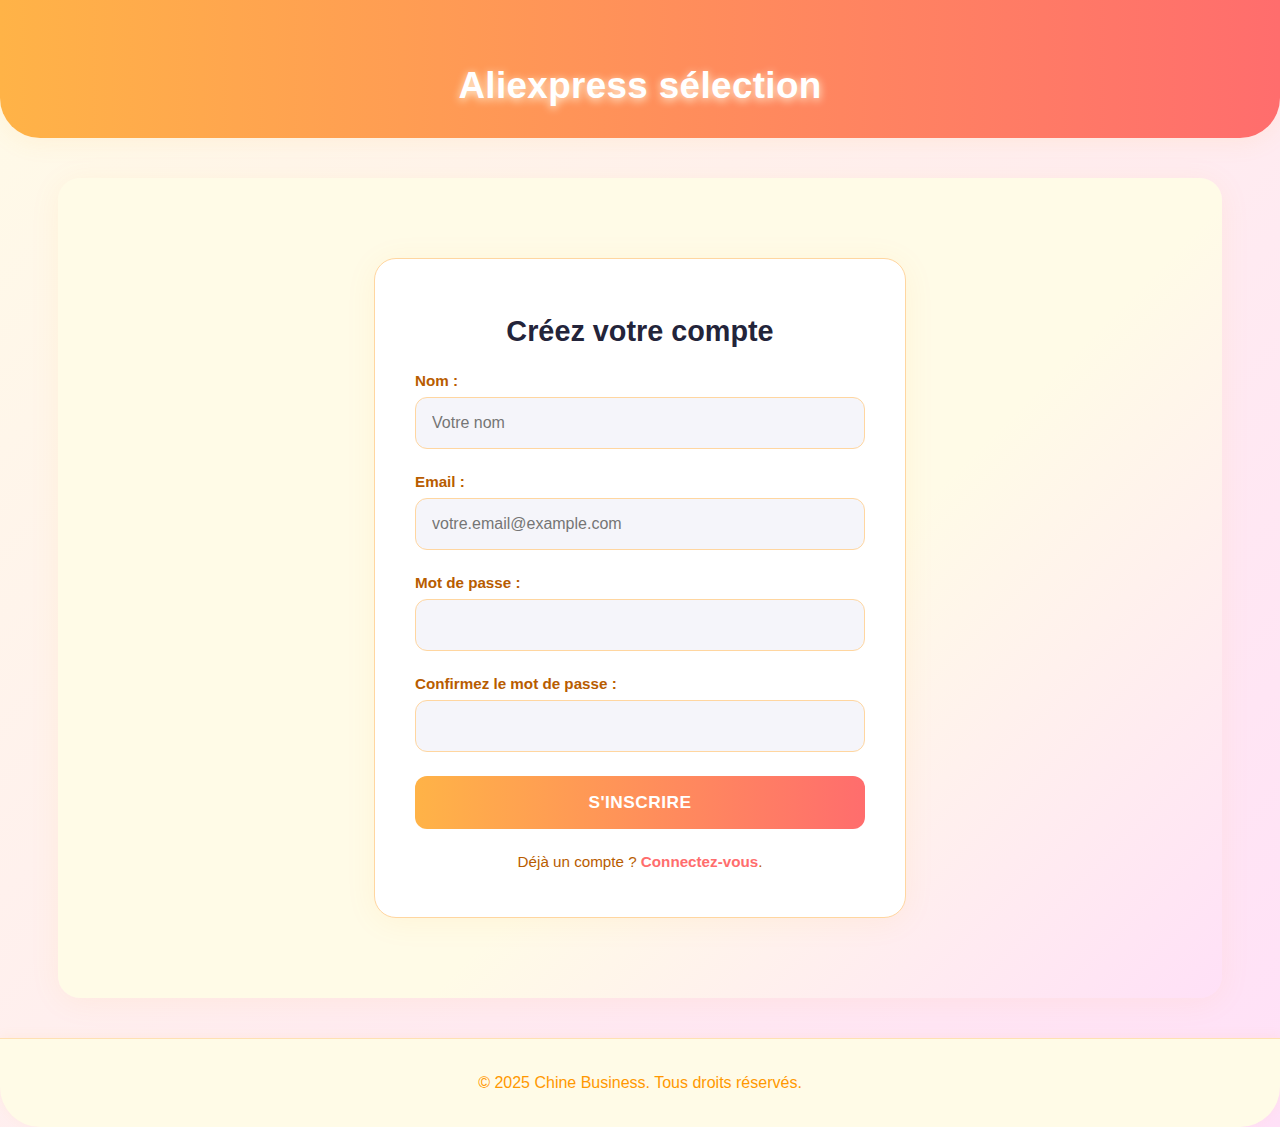
<file: signup.html>
<!DOCTYPE html>
<html lang="fr">
<head>
    <meta charset="UTF-8">
    <meta name="viewport" content="width=device-width, initial-scale=1.0">
    <title>Inscription - Aliexpress sélection</title>
    <meta name="description" content="Créez un compte pour profiter de toutes les fonctionnalités.">
    <link rel="stylesheet" href="style.css">
</head>
<body>
    <header>
        <h1><a href="index.html">Aliexpress sélection</a></h1>
    </header>
    <main>
        <section class="login-section">
            <h2>Créez votre compte</h2>
            <form id="signup-form" action="/signup" method="POST">
                <div class="form-group">
                    <label for="name">Nom :</label>
                    <input type="text" id="name" name="name" placeholder="Votre nom" required>
                </div>
                <div class="form-group">
                    <label for="email">Email :</label>
                    <input type="email" id="email" name="email" placeholder="votre.email@example.com" required>
                </div>
                <div class="form-group">
                    <label for="password">Mot de passe :</label>
                    <input type="password" id="password" name="password" required>
                </div>
                <div class="form-group">
                    <label for="password-confirm">Confirmez le mot de passe :</label>
                    <input type="password" id="password-confirm" name="password-confirm" required>
                </div>
                <button type="submit">S'inscrire</button>
            </form>
            <p class="form-switch">Déjà un compte ? <a href="login.html">Connectez-vous</a>.</p>
        </section>
    </main>
    <footer>
        <p>&copy; 2025 Chine Business. Tous droits réservés.</p>
    </footer>
</body>
</html>
</file>
<file: style.css>
/* --- Modernisation et amélioration visuelle du site --- */
:root {
  /* Couleurs */
  --color-primary: #ff6d6d;
  --color-secondary: #ffb347;
  --color-accent: #ff9800;
  --color-text: #23243a;
  --color-text-light: #b85c00;
  --color-link: #4a90e2;
  --color-background: #f9f7fa;
  --color-surface: #fff;
  --color-surface-alt: #f5f5fa;
  --color-surface-soft: #fffbe7;
  --border-color-light: #ffd6a0;

  /* Dégradés */
  --gradient-header: linear-gradient(90deg, var(--color-secondary) 0%, var(--color-primary) 100%);
  --gradient-product-1: linear-gradient(135deg, #fffbe7 60%, #ffe0f7 100%);
  --gradient-product-2: linear-gradient(135deg, #e7faff 60%, #e0ffe7 100%);
  --gradient-product-3: linear-gradient(135deg, #f7e7ff 60%, #e0e7ff 100%);
  --gradient-ads: linear-gradient(90deg, #fffbe7 0%, #ffe0b2 100%);

  /* Typographie */
  --font-family-main: 'Inter', Arial, sans-serif;
  --font-size-base: 1rem; /* 16px */
  --font-size-lg: 1.08rem;
  --font-size-xl: 1.2em;

  /* Espacements */
  --spacing-xs: 0.5rem;  /* 8px */
  --spacing-s: 1rem;    /* 16px */
  --spacing-m: 1.5rem;  /* 24px */
  --spacing-l: 2rem;    /* 32px */
  --spacing-xl: 2.5rem; /* 40px */

  /* Rayons */
  --border-radius-s: 12px;
  --border-radius-m: 22px;
  --border-radius-l: 40px;

  /* Transitions */
  --transition-fast: 0.18s;
  --transition-base: 0.2s;
}

/* Styles Généraux et Mise en Page */
body {
  font-family: var(--font-family-main);
  background: linear-gradient(135deg, #fffbe7 0%, #ffe0f7 100%);
  margin: 0;
  padding: 0;
  color: var(--color-text);
}

header {
  background: var(--gradient-header);
  color: var(--color-surface);
  padding: var(--spacing-xl) var(--spacing-s) var(--spacing-m);
  text-align: center;
  border-bottom-left-radius: var(--border-radius-l);
  border-bottom-right-radius: var(--border-radius-l);
  box-shadow: 0 4px 24px rgba(255,179,71,0.10);
  position: relative; /* Nécessaire pour le positionnement absolu de .profile */
}
header h1 {
  font-size: 2.3rem;
  font-weight: 800;
  margin-bottom: 0.2em;
  letter-spacing: 0.01em;
  text-shadow: 0 2px 8px #fffbe7;
}
header p {
  font-size: 1.15rem;
  margin-top: 0;
  margin-bottom: 1.2em;
  color: #fffbe7;
  font-weight: 500;
}

main {
  max-width: 1100px;
  margin: var(--spacing-xl) auto;
  background: linear-gradient(135deg, #fffbe7 60%, #ffe0f7 100%);
  border-radius: var(--border-radius-m);
  box-shadow: 0 4px 32px rgba(255,152,0,0.07);
  padding: var(--spacing-xl) var(--spacing-l);
}

footer {
  text-align: center;
  color: var(--color-accent);
  padding: 1.2rem; /* Gardé pour la précision */
  font-size: var(--font-size-base);
  margin-top: var(--spacing-xl);
  background: var(--color-surface-soft);
  border-top: 1.5px solid #ffe0b2;
  border-bottom-left-radius: var(--border-radius-l);
  border-bottom-right-radius: var(--border-radius-l);
  box-shadow: 0 -2px 12px rgba(255,179,71,0.07);
}

/* Composants */

/* Barre de catégories principale */
.main-categories {
  background: var(--color-surface-alt);
  padding: var(--spacing-xs) 0;
  margin-bottom: var(--spacing-m);
  border-bottom: 2px solid var(--border-color-light);
  border-radius: var(--border-radius-m);
  box-shadow: 0 2px 12px rgba(255,179,71,0.07);
}
.main-categories ul {
  display: flex;
  flex-wrap: wrap;
  justify-content: center;
  gap: var(--spacing-m);
  list-style: none;
  margin: 0;
  padding: 0;
}
.main-categories li {
  display: flex;
  align-items: center;
}
.main-categories a {
  color: var(--color-primary);
  font-weight: 700;
  text-decoration: none;
  font-size: 1.13em;
  padding: 0.5em 1.2em;
  border-radius: var(--border-radius-m);
  transition: background var(--transition-fast), color var(--transition-fast), transform 0.2s cubic-bezier(0.4,0,0.2,1), box-shadow 0.2s;
  display: flex;
  align-items: center;
  background: transparent;
}
.main-categories a:hover, .main-categories a:focus {
  background: #fffbe7;
  color: var(--color-accent);
  transform: scale(1.08);
  box-shadow: 0 2px 12px rgba(255,179,71,0.10);
  z-index: 2;
}
.main-categories img {
    width: 24px; /* Ajustez selon vos besoins */
    height: 24px;
    margin-right: var(--spacing-xs);
    vertical-align: middle; /* Pour aligner
*/
}
/* Amélioration graphique des icônes de catégories (navigation & titres) */
.cat-icon {
  margin-right: 0.6em;
  font-size: 1.6em;
  display: inline-flex;
  align-items: center;
  justify-content: center;
  width: 2.3em;
  height: 2.3em;
  border-radius: 50%;
  background: linear-gradient(135deg, #f7b42c 0%, #fc575e 100%);
  box-shadow: 0 0 16px 4px rgba(252, 87, 94, 0.18), 0 2px 8px rgba(0,0,0,0.08);
  color: #fff;
  position: relative;
  transition: transform 0.22s, box-shadow 0.22s, background 0.22s;
  z-index: 1;
}
.cat-icon::after {
  content: '';
  position: absolute;
  top: 50%;
  left: 50%;
  transform: translate(-50%, -50%);
  width: 120%;
  height: 120%;
  border-radius: 50%;
  background: radial-gradient(circle, rgba(252,87,94,0.13) 0%, rgba(247,180,44,0.08) 80%, transparent 100%);
  z-index: 0;
  pointer-events: none;
}
.main-categories a:hover .cat-icon, .main-categories a:focus .cat-icon,
.links h2:hover .cat-icon, .links h2:focus .cat-icon {
  transform: scale(1.13) rotate(-4deg);
  box-shadow: 0 0 32px 8px rgba(252, 87, 94, 0.28), 0 4px 16px rgba(0,0,0,0.10);
  background: linear-gradient(135deg, #fc575e 0%, #f7b42c 100%);
}

/* Grille de produits */
.product-grid {
  display: grid;
  grid-template-columns: repeat(auto-fit, minmax(200px, 1fr));
  gap: var(--spacing-m);
  margin: var(--spacing-m) 0;
  align-items: stretch;
}
.product-item {
  background: #fff;
  border: 1.5px solid #ececec;
  border-radius: 22px;
  box-shadow: 0 2px 16px rgba(60,60,60,0.07);
  padding: 1.2rem 1rem 1rem 1rem;
  text-align: center;
  transition: box-shadow 0.22s, transform 0.22s, border-color 0.22s;
  display: flex;
  flex-direction: column;
  justify-content: flex-start;
  align-items: center;
  min-height: 240px;
  aspect-ratio: 1/1;
  cursor: pointer;
  position: relative;
  overflow: hidden;
  margin-bottom: 0.5em;
}
.product-item:nth-child(3n-1) {
  background: var(--gradient-product-2);
  border: 1.5px solid #b2e0ff;
}
.product-item:nth-child(3n) {
  background: var(--gradient-product-3);
  border: 1.5px solid #d1b2ff;
}
.product-item:hover {
  box-shadow: 0 8px 32px rgba(60,60,60,0.16);
  transform: translateY(-4px) scale(1.04);
  border-color: #ffb347;
  z-index: 2;
}
.product-inner {
  background: #fff;
  border-radius: 18px;
  box-shadow: 0 2px 12px rgba(255,179,71,0.13);
  padding: 1.1em 0.7em 0.7em 0.7em;
  display: flex;
  flex-direction: column;
  align-items: center;
  margin-bottom: 0.7em;
  position: relative;
  min-width: 170px;
  min-height: 170px;
  max-width: 210px;
  max-height: 210px;
  margin-left: auto;
  margin-right: auto;
  justify-content: center;
}
.product-icon {
  width: 64px;
  height: 64px;
  border-radius: 50%;
  background: linear-gradient(135deg, #fffbe7 60%, #ffe0f7 100%);
  display: flex;
  align-items: center;
  justify-content: center;
  margin: 0 auto 0.7em auto;
  font-size: 2.1em;
  box-shadow: 0 2px 8px rgba(255,179,71,0.10);
}
.product-icon-glow {
  width: 54px;
  height: 54px;
  border-radius: 50%;
  background: radial-gradient(circle, #fffbe7 60%, #ffe0f7 100%);
  box-shadow: 0 0 0 4px #ffe0b2, 0 0 16px 4px #ffb34744;
  display: flex;
  align-items: center;
  justify-content: center;
  font-size: 2em;
  margin-bottom: 0.5em;
  margin-top: 0.1em;
  position: relative;
  z-index: 1;
}
.product-title {
  font-weight: 700;
  font-size: 1.13em;
  margin-bottom: 0.3em;
  margin-top: 0.1em;
  color: #23243a;
}
.product-item span {
  color: #b85c00;
  font-size: 0.98em;
  margin-top: 0.3em;
  margin-bottom: 0.7em;
}
.product-action {
  margin-top: auto;
  display: flex;
  justify-content: center;
}
.product-action span {
  display: inline-block;
  background: linear-gradient(90deg, #ffb347 0%, #ff6d6d 100%);
  color: #fff;
  font-weight: 600;
  border-radius: 18px;
  padding: 0.45em 1.2em;
  font-size: 1em;
  box-shadow: 0 1px 4px rgba(255,179,71,0.10);
  transition: background 0.18s, color 0.18s, transform 0.18s;
  cursor: pointer;
}
.product-action span:hover {
  background: linear-gradient(90deg, #ff6d6d 0%, #ffb347 100%);
  color: #fffbe7;
  transform: scale(1.07);
}
.product-inner .stars {
  margin-bottom: 0.2em;
  font-size: 1.08em;
}
.product-inner .product-title {
  font-weight: 700;
  font-size: 1.08em;
  color: #23243a;
  margin-bottom: 0.1em;
  margin-top: 0.1em;
  text-align: center;
  text-decoration: none;
  transition: color 0.18s;
  display: block;
}
.product-inner .product-title:hover {
  color: #ff9800;
  text-decoration: underline;
}
.product-inner .product-action {
  margin-top: 0.5em;
  display: flex;
  justify-content: center;
}
.product-inner .product-action span {
  display: inline-block;
  background: linear-gradient(90deg, #ffb347 0%, #ff6d6d 100%);
  color: #fff;
  font-weight: 600;
  border-radius: 18px;
  padding: 0.35em 1.1em;
  font-size: 0.98em;
  box-shadow: 0 1px 4px rgba(255,179,71,0.10);
  transition: background 0.18s, color 0.18s, transform 0.18s;
  cursor: pointer;
}
.product-inner .product-action span:hover {
  background: linear-gradient(90deg, #ff6d6d 0%, #ffb347 100%);
  color: #fffbe7;
  transform: scale(1.07);
}

/* Liens et Publicité */
.adsense-placeholder {
  background: var(--gradient-ads);
  padding: var(--spacing-m);
  border-radius: var(--border-radius-s);
  color: var(--color-accent);
  font-size: var(--font-size-lg);
  margin: var(--spacing-l) 0 var(--spacing-m);
  border: 1.5px dashed var(--color-secondary);
  font-weight: 500;
  text-align: center;
  box-shadow: 0 2px 12px rgba(255,179,71,0.10);
  opacity: 0.97;
  transition: box-shadow 0.2s, background 0.2s;
}
.adsense-placeholder:hover {
  box-shadow: 0 6px 24px rgba(255,179,71,0.18);
  background: linear-gradient(90deg, #ffe0b2 0%, #fffbe7 100%);
  opacity: 1;
}

/* Amélioration du style pub pour plus de discrétion et d'élégance */
.ad-container.adsense-inline {
  margin: 1.5em auto 0.5em auto;
  background: transparent;
  border-radius: var(--border-radius-s);
  max-width: 320px;
  box-shadow: none;
  padding: 0.1em 0.5em;
  text-align: center;
  border: none;
  opacity: 0.7;
  transition: background 0.2s, box-shadow 0.2s;
}
.ad-container.adsense-inline:hover {
  background: var(--gradient-ads);
  box-shadow: 0 2px 12px rgba(255,179,71,0.10);
  opacity: 1;
}

.adsense-block {
  background: var(--gradient-ads);
  border-radius: 18px;
  box-shadow: 0 2px 12px rgba(255,179,71,0.10);
  margin: 2.2em auto 2.2em auto;
  padding: 1.2em 0.5em;
  max-width: 340px;
  min-height: 120px;
  display: flex;
  align-items: center;
  justify-content: center;
  border: 1.5px dashed var(--color-secondary);
  opacity: 0.98;
  transition: box-shadow 0.2s, background 0.2s;
}
.adsense-block:hover {
  box-shadow: 0 6px 24px rgba(255,179,71,0.18);
  background: linear-gradient(90deg, #ffe0b2 0%, #fffbe7 100%);
  opacity: 1;
}

.affiliate-note {
  text-align: center;
  margin-top: var(--spacing-s);
  font-size: 0.95rem;
  color: var(--color-text-light);
  font-style: italic;
}

/* Styles pour la page 404 */
.not-found-message {
  text-align: center;
  padding: var(--spacing-l);
  background: var(--color-surface-soft);
  border-radius: var(--border-radius-m);
  border: 1.5px solid var(--border-color-light);
}
.not-found-message h2 {
  color: var(--color-primary);
  font-size: 2.5em;
  margin-bottom: var(--spacing-xs);
}
.button-link {
  display: inline-block;
  margin-top: var(--spacing-m);
  padding: 0.8em 1.5em;
  background: var(--gradient-header);
  color: var(--color-surface);
  text-decoration: none;
  font-weight: 600;
  border-radius: var(--border-radius-s);
  transition: transform var(--transition-base);
}
.button-link:hover {
  transform: scale(1.05);
}

/* Profil et Menu déroulant */
.profile {
  position: absolute;
  top: var(--spacing-m);
  right: var(--spacing-l);
  z-index: 100;
}

.profile-icon {
  width: 45px;
  height: 45px;
  border-radius: 50%;
  cursor: pointer;
  border: 2px solid var(--color-surface-soft);
  box-shadow: 0 2px 8px rgba(0,0,0,0.15);
  transition: transform var(--transition-fast);
}

.profile-icon:hover {
    transform: scale(1.1);
}

.profile-menu {
  display: none; /* Caché par défaut */
  position: absolute;
  top: 60px; /* Espace sous l'icône */
  right: 0;
  background-color: var(--color-surface);
  border: 1px solid var(--border-color-light);
  border-radius: var(--border-radius-s);
  box-shadow: 0 4px 16px rgba(0,0,0,0.1);
  width: 220px;
  padding: var(--spacing-xs) 0;
  overflow: hidden;
}

.profile-menu a {
  display: block;
  padding: 0.7rem var(--spacing-s);
  text-decoration: none;
  color: var(--color-text);
  font-size: var(--font-size-base);
  transition: background-color var(--transition-fast), color var(--transition-fast);
  text-align: left; /* Assurer l'alignement à gauche */
}

.profile-menu a:hover {
  background-color: var(--color-surface-soft);
  color: var(--color-primary);
} 

.profile-menu a.active {
  background-color: var(--color-surface-soft);
  color: var(--color-primary);
  font-weight: bold;
}     


.profile-icon:hover + .profile-menu,
.profile-menu:hover {
  display: block; 
}     

@media (max-width: 900px) {
  main {
    padding: var(--spacing-m) var(--spacing-xs);
  }
  section.links {
    padding: var(--spacing-m) var(--spacing-xs);
  }
}

@media (max-width: 768px) {       
  .main-categories ul {
    flex-direction: column;
    align-items: center;
  }
  .product-grid {
    grid-template-columns: repeat(auto-fit, minmax(180px, 1fr));
  }
  header {
    padding: var(--spacing-m) var(--spacing-s);
  }
  .profile {
    top: var(--spacing-s);
    right: var(--spacing-s);
  }
}

/* Styles pour la connexion et l'inscription */
/* ========================================= */

/* Lien de connexion dans l'en-tête (index.html) */
.top-bar {
    text-align: right;
    padding-right: var(--spacing-l);
    /* Place le lien en haut à droite du header */
    margin-top: calc(-1 * var(--spacing-s));
    margin-bottom: var(--spacing-s);
}

.login-link {
    display: inline-block;
    padding: 0.6em 1.3em;
    background: rgba(255, 255, 255, 0.2);
    color: var(--color-surface);
    font-weight: 600;
    text-decoration: none;
    border-radius: var(--border-radius-s);
    border: 1px solid rgba(255, 255, 255, 0.3);
    backdrop-filter: blur(5px);
    -webkit-backdrop-filter: blur(5px);
    transition: background 0.2s, color 0.2s, transform 0.2s, box-shadow 0.2s;
}

.login-link:hover, .login-link:focus {
    background: var(--color-surface);
    color: var(--color-primary);
    transform: translateY(-2px) scale(1.05);
    box-shadow: 0 4px 12px rgba(0,0,0,0.1);
}

/* Pages et formulaires de connexion / inscription */
.login-section {
    max-width: 450px;
    margin: var(--spacing-xl) auto;
    padding: var(--spacing-l) var(--spacing-xl);
    background-color: var(--color-surface);
    border-radius: var(--border-radius-m);
    box-shadow: 0 4px 32px rgba(255,152,0,0.07);
    border: 1.5px solid var(--border-color-light);
}

.login-section h2 {
    text-align: center;
    margin-bottom: var(--spacing-m);
    color: var(--color-text);
    font-weight: 800;
    font-size: 1.8rem;
}

/* Groupes de champs pour les deux formulaires */
#login-form .form-group,
#signup-form .form-group {
    margin-bottom: var(--spacing-m);
}

#login-form label,
#signup-form label {
    display: block;
    margin-bottom: var(--spacing-xs);
    font-weight: 600;
    color: var(--color-text-light);
    font-size: 0.95rem;
}
/* Champs de saisie pour les deux formulaires */
#login-form input[type="email"],
#login-form input[type="password"],
#signup-form input[type="text"],
#signup-form input[type="email"],
#signup-form input[type="password"] {
    width: 100%;
    padding: var(--spacing-s);
    border: 1.5px solid var(--border-color-light);
    border-radius: var(--border-radius-s);
    box-sizing: border-box;
    font-size: var(--font-size-base);
    background-color: var(--color-surface-alt);
    color: var(--color-text);
    transition: border-color var(--transition-fast), box-shadow var(--transition-fast);
}

/* Effet de focus pour les champs des deux formulaires */
#login-form input:focus,
#signup-form input:focus {
    outline: none;
    border-color: var(--color-accent);
    box-shadow: 0 0 0 4px rgba(255, 179, 71, 0.2);
}

/* Boutons de soumission pour les deux formulaires */
#login-form button,
#signup-form button {
    width: 100%;
    padding: var(--spacing-s);
    background: var(--gradient-header);
    color: var(--color-surface);
    border: none;
    border-radius: var(--border-radius-s);
    cursor: pointer;
    font-size: var(--font-size-lg);
    font-weight: 700;
    text-transform: uppercase;
    letter-spacing: 0.5px;
    transition: transform var(--transition-base), box-shadow var(--transition-base);
}

#login-form button:hover,
#signup-form button:hover {
    transform: translateY(-2px);
    box-shadow: 0 6px 20px rgba(255,109,109,0.35);
}

.form-switch {
    text-align: center;
    margin-top: var(--spacing-m);
    color: var(--color-text-light);
    font-size: 0.95rem;
}

.form-switch a {
    color: var(--color-primary);
    font-weight: 600;
    text-decoration: none;
}

.form-switch a:hover {
    text-decoration: underline;
    color: var(--color-accent);
}

/* Uniformisation du header sur la page de login */
body:has(.login-section) header h1 a {
  text-decoration: none;
  color: inherit;
}

body:has(.login-section) header {
    padding-bottom: var(--spacing-m);
}
</file>
<file: site-adsense/style.css>
:root {
  /* Couleurs */
  --color-primary: #ff6d6d;
  --color-secondary: #ffb347;
  --color-accent: #ff9800;
  --color-text: #23243a;
  --color-text-light: #b85c00;
  --color-link: #4a90e2;
  --color-background: #f9f7fa;
  --color-surface: #fff;
  --color-surface-alt: #f5f5fa;
  --color-surface-soft: #fffbe7;
  --border-color-light: #ffd6a0;

  /* Dégradés */
  --gradient-header: linear-gradient(90deg, var(--color-secondary) 0%, var(--color-primary) 100%);
  --gradient-product-1: linear-gradient(135deg, #fffbe7 60%, #ffe0f7 100%);
  --gradient-product-2: linear-gradient(135deg, #e7faff 60%, #e0ffe7 100%);
  --gradient-product-3: linear-gradient(135deg, #f7e7ff 60%, #e0e7ff 100%);
  --gradient-ads: linear-gradient(90deg, #fffbe7 0%, #ffe0b2 100%);

  /* Typographie */
  --font-family-main: 'Inter', Arial, sans-serif;
  --font-size-base: 1rem; /* 16px */
  --font-size-lg: 1.08rem;
  --font-size-xl: 1.2em;

  /* Espacements */
  --spacing-xs: 0.5rem;  /* 8px */
  --spacing-s: 1rem;    /* 16px */
  --spacing-m: 1.5rem;  /* 24px */
  --spacing-l: 2rem;    /* 32px */
  --spacing-xl: 2.5rem; /* 40px */

  /* Rayons */
  --border-radius-s: 10px;
  --border-radius-m: 18px;
  --border-radius-l: 32px;

  /* Transitions */
  --transition-fast: 0.18s;
  --transition-base: 0.2s;
}

/* Styles Généraux et Mise en Page */
body {
  font-family: var(--font-family-main);
  background: var(--color-background);
  margin: 0;
  padding: 0;
  color: var(--color-text);
}

header {
  background: var(--gradient-header);
  color: var(--color-surface);
  padding: var(--spacing-xl) var(--spacing-s) var(--spacing-m);
  text-align: center;
  border-bottom-left-radius: var(--border-radius-l);
  border-bottom-right-radius: var(--border-radius-l);
  box-shadow: 0 4px 24px rgba(255,179,71,0.10);
}

main {
  max-width: 1100px;
  margin: var(--spacing-xl) auto;
  background: var(--color-surface);
  border-radius: var(--border-radius-m);
  box-shadow: 0 4px 32px rgba(255,152,0,0.07);
  padding: var(--spacing-xl) var(--spacing-l);
}

footer {
  text-align: center;
  color: var(--color-accent);
  padding: 1.2rem; /* Gardé pour la précision */
  font-size: var(--font-size-base);
  margin-top: var(--spacing-xl);
  background: var(--color-surface-soft);
  border-top: 1.5px solid #ffe0b2;
}

/* Composants */

/* Barre de catégories principale */
.main-categories {
  background: var(--color-surface-alt);
  padding: var(--spacing-xs) 0;
  margin-bottom: var(--spacing-m);
  border-bottom: 2px solid var(--border-color-light);
}
.main-categories ul {
  display: flex;
  flex-wrap: wrap;
  justify-content: center;
  gap: var(--spacing-m);
  list-style: none;
  margin: 0;
  padding: 0;
}
.main-categories li {
  display: flex;
  align-items: center;
}
.main-categories a {
  color: var(--color-primary);
  font-weight: 600;
  text-decoration: none;
  font-size: var(--font-size-lg);
  padding: 0.4em 1em;
  border-radius: var(--border-radius-m);
  transition: background var(--transition-fast), color var(--transition-fast);
  display: flex;
  align-items: center;
}
.main-categories a:hover {
  background: #ffe0b2; /* Couleur spécifique au survol */
  color: var(--color-text);
}
.cat-icon {
  font-size: var(--font-size-xl);
  margin-right: var(--spacing-xs);
}

/* Grille de produits */
.product-grid {
  display: grid;
  grid-template-columns: repeat(auto-fit, minmax(220px, 1fr));
  gap: var(--spacing-m);
  margin: var(--spacing-m) 0;
}
.product-item {
  background: var(--gradient-product-1);
  border: 1.5px solid #ffe0b2;
  border-radius: var(--spacing-s);
  box-shadow: 0 2px 12px rgba(255,179,71,0.08);
  padding: 1.375rem 1rem 1.125rem 1rem;
  text-align: center;
  transition: box-shadow var(--transition-base), transform var(--transition-base);
}
.product-item:nth-child(3n-1) { /* Ancien 2n, pour un motif A, B, C */
  background: var(--gradient-product-2);
  border: 1.5px solid #b2e0ff;
}
.product-item:nth-child(3n) { /* Reste identique */
  background: var(--gradient-product-3);
  border: 1.5px solid #d1b2ff;
}
.product-item:hover {
  box-shadow: 0 8px 32px rgba(255,179,71,0.18);
  transform: translateY(-4px) scale(1.03);
}
.product-item a {
  font-weight: 600;
  color: var(--color-primary);
  text-decoration: none;
  display: block;
  margin-bottom: var(--spacing-xs);
  font-size: var(--font-size-lg);
  letter-spacing: 0.01em;
}
.product-item span {
  color: var(--color-text-light);
  font-size: var(--font-size-base);
}

.product-item .stars {
  color: var(--color-accent);
  margin-bottom: var(--spacing-xs);
  font-size: 1.1em;
}

/* Liens et Publicité */
.adsense-placeholder {
  background: var(--gradient-ads);
  padding: var(--spacing-m);
  border-radius: var(--border-radius-s);
  color: var(--color-accent);
  font-size: var(--font-size-lg);
  margin: var(--spacing-l) 0 var(--spacing-m);
  border: 1.5px dashed var(--color-secondary);
  font-weight: 500;
  text-align: center;
}
</file>
